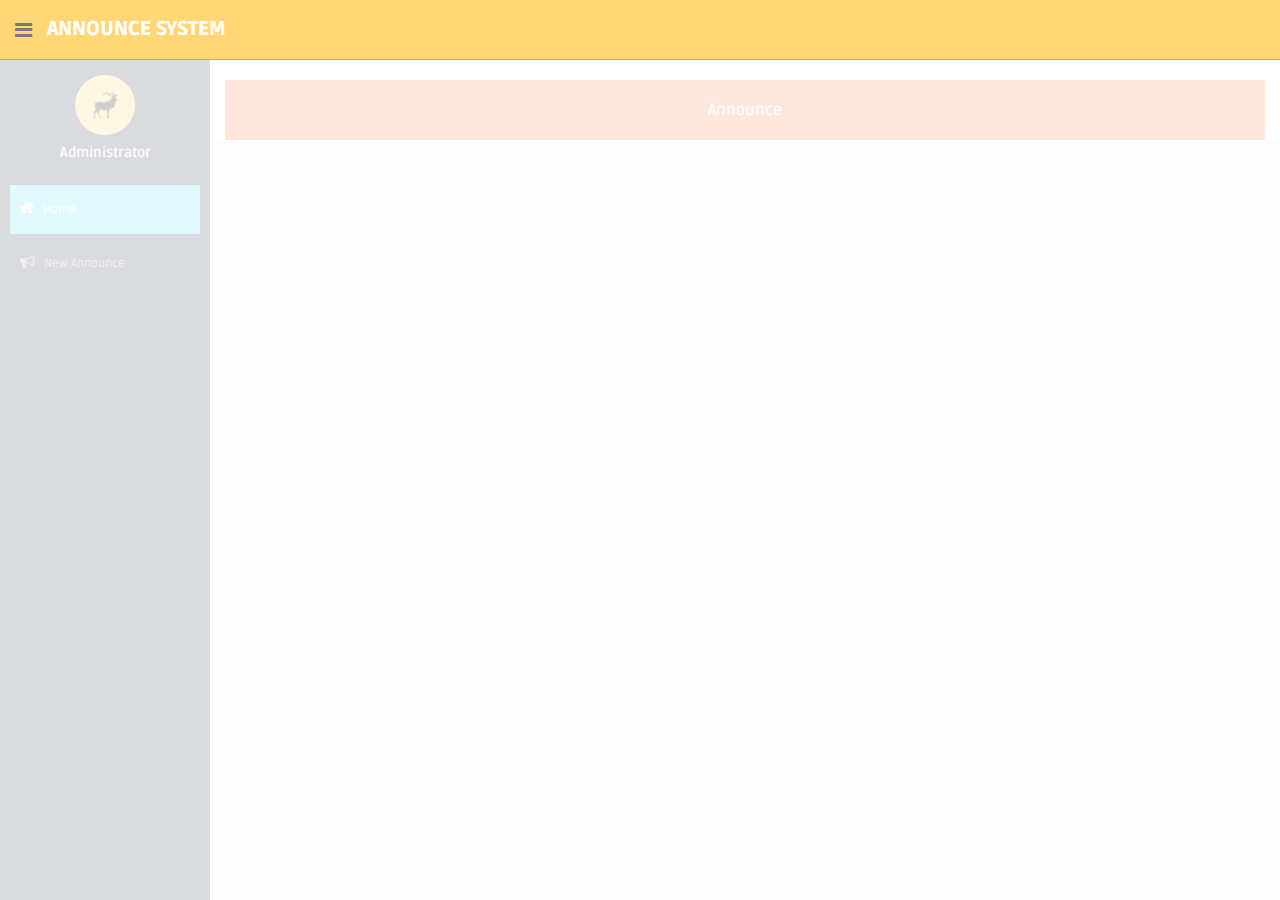
<file: admin/index.html>
<!DOCTYPE html>
<html lang="en">
  <head>
    <meta charset="utf-8">
    <meta name="viewport" content="width=device-width, initial-scale=1.0">
    <meta name="description" content="">
    <meta name="author" content="Dashboard">
    <meta name="keyword" content="Dashboard, Bootstrap, Admin, Template, Theme, Responsive, Fluid, Retina">

    <title>Announce System</title>

    <!-- Bootstrap core CSS -->
    <link href="assets/css/bootstrap.css?version=1" rel="stylesheet">
    <!--external css-->
    <link href="assets/font-awesome/css/font-awesome.css" rel="stylesheet" />
    <link rel="stylesheet" type="text/css" href="assets/css/zabuto_calendar.css">
    <link rel="stylesheet" type="text/css" href="assets/js/gritter/css/jquery.gritter.css" />
    <link rel="stylesheet" type="text/css" href="assets/lineicons/style.css">    
    
    <!-- Custom styles for this template -->
    <link href="assets/css/style.css" rel="stylesheet">
    <link href="assets/css/style-responsive.css" rel="stylesheet">

    <script src="assets/js/chart-master/Chart.js"></script>
	
	<!-- Loading Page -->
	<link href="css/css.css" rel="stylesheet">
	<link rel="stylesheet" href="assets/css/jquery-ui.css">
    
    <!-- HTML5 shim and Respond.js IE8 support of HTML5 elements and media queries -->
    <!--[if lt IE 9]>
      <script src="https://oss.maxcdn.com/libs/html5shiv/3.7.0/html5shiv.js"></script>
      <script src="https://oss.maxcdn.com/libs/respond.js/1.4.2/respond.min.js"></script>
    <![endif]-->
  </head>

  <body>

  <section id="container" >
      <!-- **********************************************************************************************************************************************************
      TOP BAR CONTENT & NOTIFICATIONS
      *********************************************************************************************************************************************************** -->
      <!--header start-->
      <header class="header black-bg">
              <div class="sidebar-toggle-box">
                  <div class="fa fa-bars tooltips" data-placement="right" data-original-title="Toggle Navigation"></div>
              </div>
            <!--logo start-->
            <a href="index.html" class="logo"><b>Announce System</b></a>
            <!--logo end-->
            <div class="nav notify-row" id="top_menu">
                <!--  notification start -->
                <ul class="nav top-menu">
                   
                  
                    
                </ul>
                <!--  notification end -->
            </div>
            <div class="top-menu">
            	<ul class="nav pull-right top-menu">
                 
            	</ul>
            </div>
        </header>
      <!--header end-->
      
      <!-- **********************************************************************************************************************************************************
      MAIN SIDEBAR MENU
      *********************************************************************************************************************************************************** -->
      <!--sidebar start-->
      <aside>
          <div id="sidebar"  class="nav-collapse ">
              <!-- sidebar menu start-->
              <ul class="sidebar-menu" id="nav-accordion">
              
              	  <p class="centered"><img src="assets/img/ui-sam.jpg" class="img-circle" width="60"></p>
              	  <h5 class="centered">Administrator</h5>
              	  	
                  <li class="mt">
                      <a class="active" href="index.html">
                          <i class="fa fa-home"></i>
                          <span>Home</span>
                      </a>
					  
                  </li>
				  <li class="sub-menu">
                      <a href="new_announce.html">
                          <i class="fa fa-bullhorn"></i>
                          <span>New Announce</span>
                      </a>
                  </li>

                  

              </ul>
              <!-- sidebar menu end-->
          </div>
      </aside>
      <!--sidebar end-->
      
      <!-- **********************************************************************************************************************************************************
      MAIN CONTENT
      *********************************************************************************************************************************************************** -->
      <!--main content start-->
      <section id="main-content">
          <section class="wrapper">

              <div class="row">
                 
                  
                  
      <!-- **********************************************************************************************************************************************************
      RIGHT SIDEBAR CONTENT
      *********************************************************************************************************************************************************** -->                  
                  
                  <div class="col-lg-12 ds">
                  

					<!-- USERS ONLINE SECTION -->
					<h3>Announce</h3>
					<!-- First Member -->
					
					<div id="Content"></div>
					
                   

             
                      
                  </div><!-- /col-lg-3 -->
              </div><! --/row -->
          </section>
      </section>

      <!--main content end-->
		<div class="modal"></div>

  </section>

    <!-- js placed at the end of the document so the pages load faster -->
    <script src="assets/js/jquery.js"></script>
    <script src="assets/js/jquery-1.8.3.min.js"></script>
    <script src="assets/js/bootstrap.min.js"></script>
    <script class="include" type="text/javascript" src="assets/js/jquery.dcjqaccordion.2.7.js"></script>
    <script src="assets/js/jquery.scrollTo.min.js"></script>
    <script src="assets/js/jquery.nicescroll.js" type="text/javascript"></script>
    <script src="assets/js/jquery.sparkline.js"></script>


    <!--common script for all pages-->
    <script src="assets/js/common-scripts.js"></script>
    
    <script type="text/javascript" src="assets/js/gritter/js/jquery.gritter.js"></script>
    <script type="text/javascript" src="assets/js/gritter-conf.js"></script>

    <!--script for this page-->
    <script src="assets/js/sparkline-chart.js"></script>    
	<script src="assets/js/zabuto_calendar.js"></script>	
	
	
	<script src="js/main_announce.js"></script>
	<script src="js/loading.js"></script>
  

  </body>
</html>
</file>
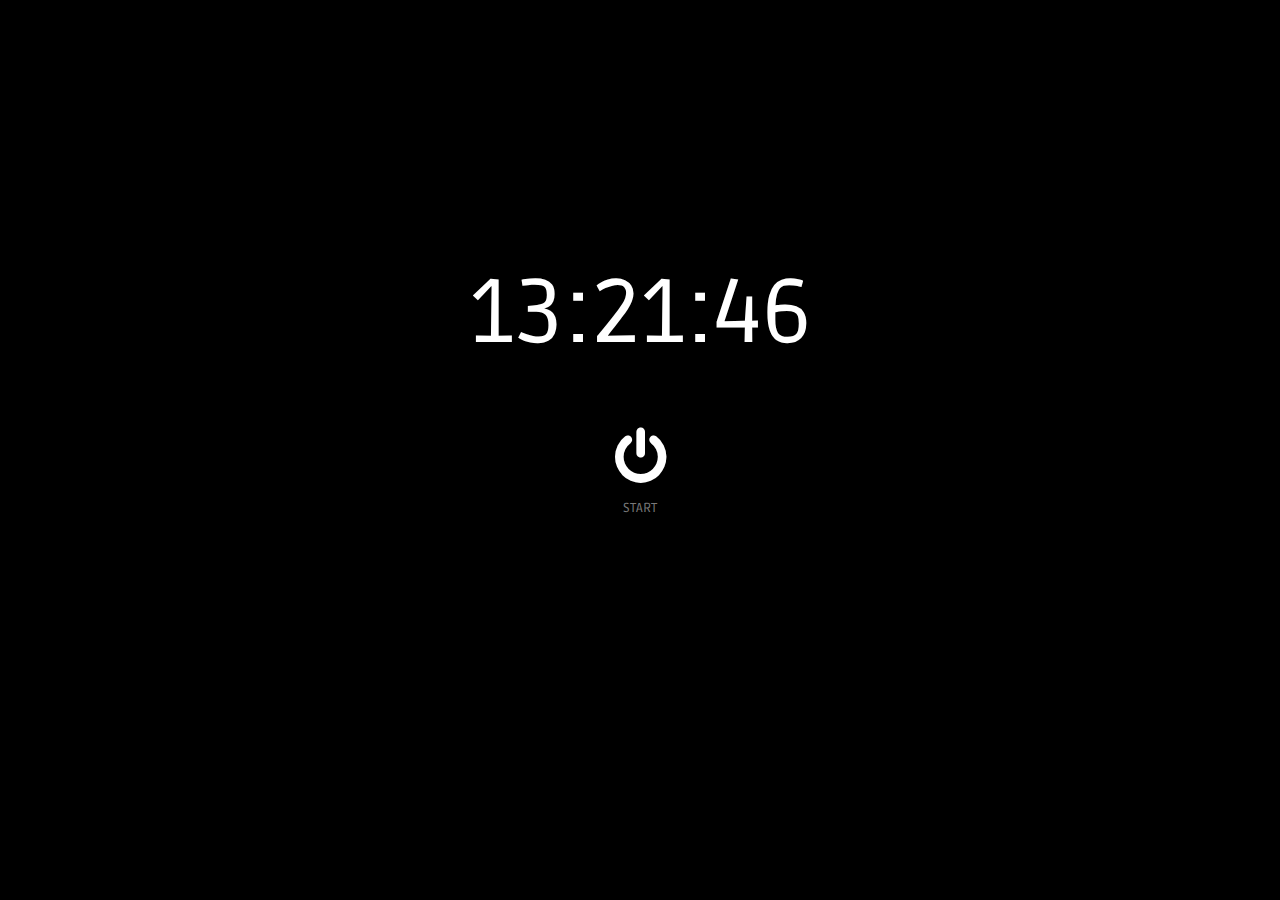
<file: client/index.html>
<!DOCTYPE html>
<html lang="en">
  <head>
    <meta charset="utf-8">
    <meta name="viewport" content="width=device-width, initial-scale=1.0">
    <meta name="description" content="">
    <meta name="author" content="Dashboard">
    <meta name="keyword" content="Dashboard, Bootstrap, Admin, Template, Theme, Responsive, Fluid, Retina">

    <title>Announce System</title>

    <!-- Bootstrap core CSS -->
    <link href="assets/css/bootstrap.css" rel="stylesheet">
    <!--external css-->
    <link href="assets/font-awesome/css/font-awesome.css" rel="stylesheet" />
        
    <!-- Custom styles for this template -->
    <link href="assets/css/style.css" rel="stylesheet">
    <link href="assets/css/style-responsive.css" rel="stylesheet">
	
	

    <!-- HTML5 shim and Respond.js IE8 support of HTML5 elements and media queries -->
    <!--[if lt IE 9]>
      <script src="https://oss.maxcdn.com/libs/html5shiv/3.7.0/html5shiv.js"></script>
      <script src="https://oss.maxcdn.com/libs/respond.js/1.4.2/respond.min.js"></script>
    <![endif]-->
  </head>

  <body onload="getTime()" style="background-color:#000;">

      <!-- **********************************************************************************************************************************************************
      MAIN CONTENT
      *********************************************************************************************************************************************************** -->

	  	<div class="container">
	  	
	  		<div id="showtime"></div>
	  			<div class="col-lg-4 col-lg-offset-4">
	  				<div class="lock-screen">
		  				<h2><a data-toggle="modal" href="#myModal"><i class="fa fa-power-off"></i></a></h2>
		  				<p>START</p>
		  				
				          <!-- Modal -->
				          <div aria-hidden="true" aria-labelledby="myModalLabel" role="dialog" tabindex="-1" id="myModal" class="modal fade">
				              <div class="modal-dialog">
				                  <div class="modal-content">
				                      <div class="modal-header">
				                          <button type="button" class="close" data-dismiss="modal" aria-hidden="true">&times;</button>
				                          <h4 class="modal-title">Announce System Access</h4>
				                      </div>
				                      <div class="modal-body">
				                          <p class="centered"><img class="img-circle" width="80" src="assets/img/ui-sam.jpg"></p>
				                          <input type="text" placeholder="Name" autocomplete="off" id="clientId" class="form-control placeholder-no-fix">
				
				                      </div>
				                      <div class="modal-footer centered">
				                          <button data-dismiss="modal" class="btn btn-theme04" type="button">Close</button>
				                          <button class="btn btn-theme03" type="button" id="nextGroup">Next</button>
				                      </div>
				                  </div>
				              </div>
				          </div>
				          <!-- modal -->
						  
						  <!-- Modal -->
				          <div aria-hidden="true" aria-labelledby="myModalLabel" role="dialog" tabindex="-1" id="myModalGroup" class="modal fade">
				              <div class="modal-dialog">
				                  <div class="modal-content">
				                      <div class="modal-header">
				                          <button type="button" class="close" data-dismiss="modal" aria-hidden="true">&times;</button>
				                          <h4 class="modal-title">Select Interest Group</h4>
				                      </div>
				                      <div class="modal-body">
											<div class="btn-group" data-toggle="buttons">
											  <label class="btn btn-primary active">
												<input type="checkbox" name="selectGroup" checked autocomplete="off" value="A"> Group A
											  </label>
											  <label class="btn btn-primary">
												<input type="checkbox" name="selectGroup" autocomplete="off" value="B"> Group B
											  </label>
											   <label class="btn btn-primary">
												<input type="checkbox" name="selectGroup" autocomplete="off" value="C"> Group C
											  </label>
											  <label class="btn btn-primary">
												<input type="checkbox" name="selectGroup" autocomplete="off" value="D"> Group D
											  </label>
											</div>
				                      </div>
				                      <div class="modal-footer centered">
				                          <button  class="btn btn-theme04" type="button" id="backName">Back</button>
				                          <a data-toggle="modal" href="#myModalContent"><button class="btn btn-theme03" type="button" id="go" >Go</button></a>
				                      </div>
				                  </div>
				              </div>
				          </div>
				          <!-- modal -->
		  				
		  				
	  				</div><! --/lock-screen -->
	  			</div><!-- /col-lg-4 -->
	  	
	  	</div><!-- /container -->

    <!-- js placed at the end of the document so the pages load faster -->
    <script src="assets/js/jquery.js"></script>
    <script src="assets/js/bootstrap.min.js"></script>
	<script src="js/main_client.js"></script>
    <!--BACKSTRETCH-->
    <!-- You can use an image of whatever size. This script will stretch to fit in any screen size.-->
    

    <script>
        function getTime()
        {
            var today=new Date();
            var h=today.getHours();
            var m=today.getMinutes();
            var s=today.getSeconds();
            // add a zero in front of numbers<10
            m=checkTime(m);
            s=checkTime(s);
            document.getElementById('showtime').innerHTML=h+":"+m+":"+s;
            t=setTimeout(function(){getTime()},500);
        }

        function checkTime(i)
        {
            if (i<10)
            {
                i="0" + i;
            }
            return i;
        }
    </script>

  </body>
</html>
</file>
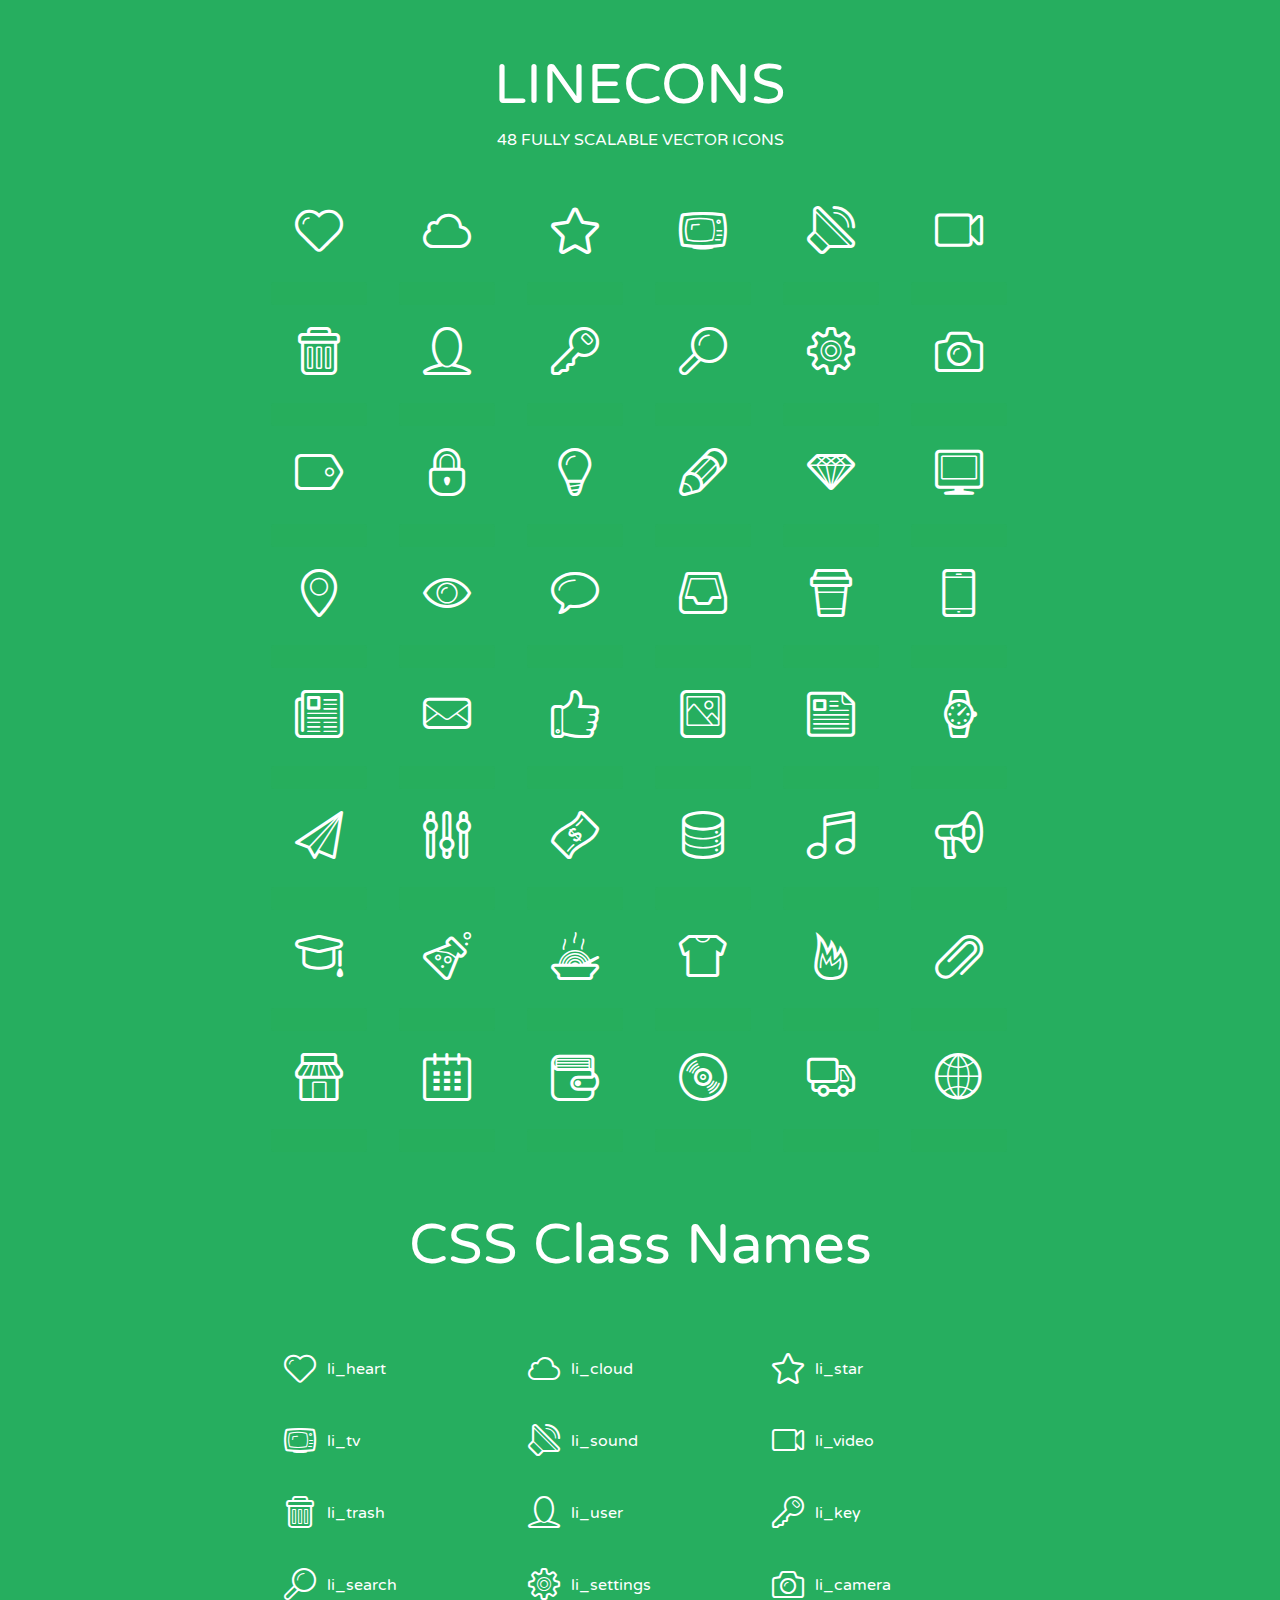
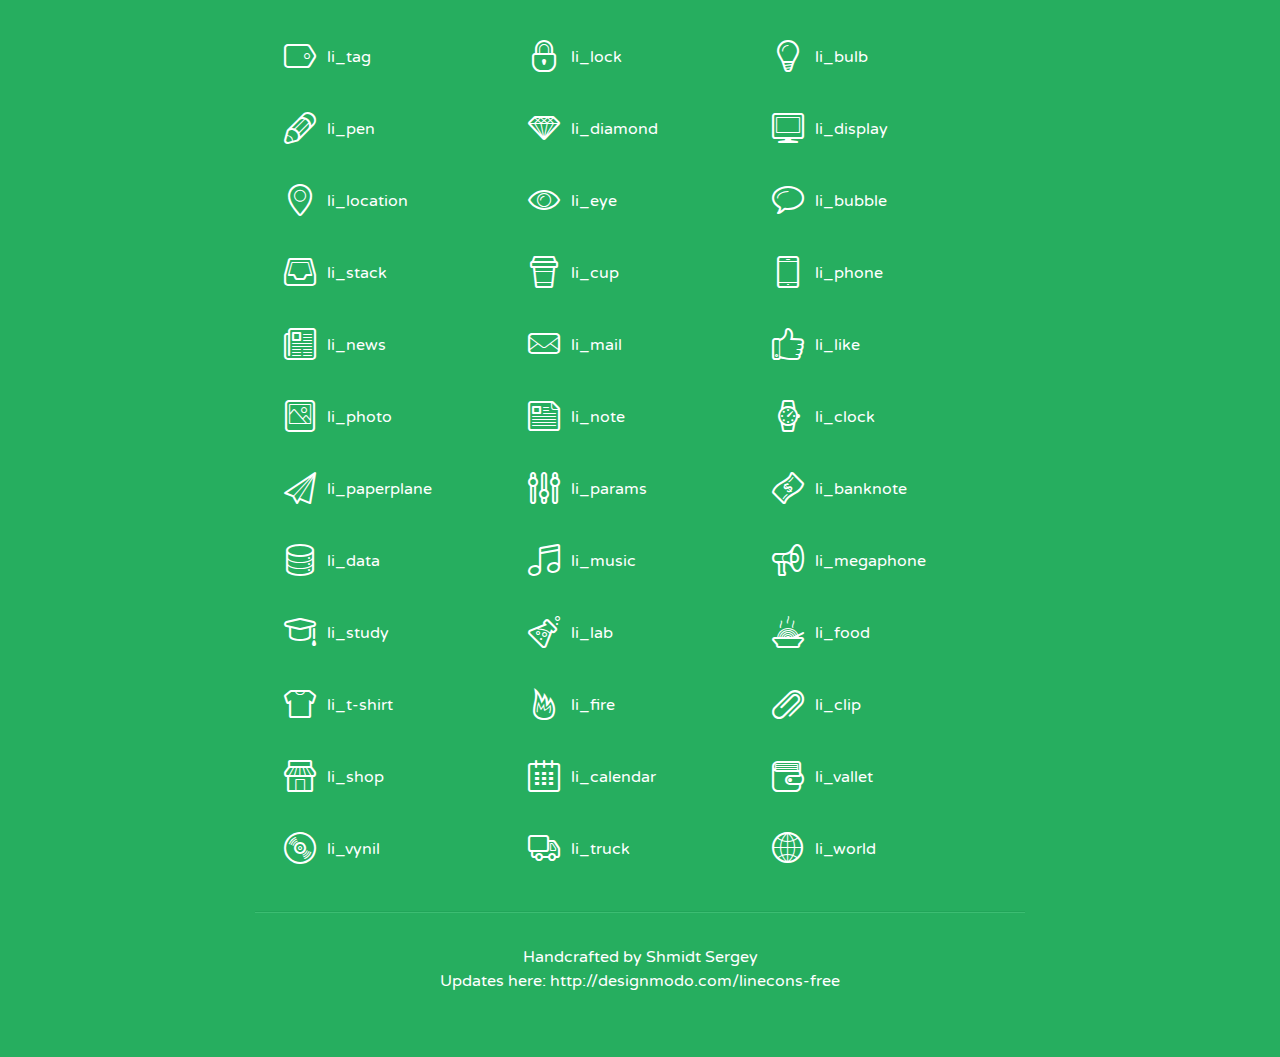
<file: admin/assets/lineicons/index.html>
<!doctype html>
<html>
<head>
<title>LINECONS - 48 Fully Scalable Vector Icons</title>
<link rel="stylesheet" href="style.css" />
<link href='http://fonts.googleapis.com/css?family=Varela+Round' rel='stylesheet' type='text/css'>
<!--[if lte IE 7]><script src="lte-ie7.js"></script><![endif]-->

<!-- 

Thanks http://icomoon.io/app/ for amazing service!

-->


<style>
	section, header, footer {display: block;}
	body {
		font-family: 'Varela Round', sans-serif;
		color: #333333;
		line-height: 1.5;
		font-size: 16px;
		background:#26ae5f;
		color:white;
		-moz-text-shadow: 0 1px 1px rgba(0, 0, 0, 0.21);
		-webkit-text-shadow: 0 1px 1px rgba(0, 0, 0, 0.21);
	}
	* {
		-moz-box-sizing: border-box;
		-webkit-box-sizing: border-box;
		box-sizing: border-box;
		margin: 0;
		padding: 0;
	}
	.glyph {
		float: left;
		text-align: center;
		padding: .5em;
		margin: 0 .5em;
		width: 7em;
		border-radius: .375em;
		top:0;
		position:relative;
		-webkit-transition:0.2s ease-in;
		-o-transition:0.2s ease-in;
		-moz-transition:0.2s ease-in;
		-ie-transition:0.2s ease-in;
		transition:0.2s ease-in;
	}
	.glyph input {
		width: 100%;
		text-align: center;
		font-family: consolas, monospace;
		border-radius:3px;
		border:none;
		padding:4px;
		background:#26AE5C;
		color:#26AE5C;
		-webkit-transition:0.2s ease-in;
		-o-transition:0.2s ease-in;
		-moz-transition:0.2s ease-in;
		-ie-transition:0.2s ease-in;
		transition:0.2s ease-in;
	}
	.glyph:hover input {
		background:#26ae5f;
		padding:4px;
		color:#ffffff;
	}
	.glyph:hover {
		-webkit-transition: all 0.5s ease-out;
		background:#222821;
		color:#fff;
		text-shadow: none;
		-moz-text-shadow: none;
		-webkit-text-shadow: none;
		top:-5px;
		position:relative;
	}
	.glyph input, .mtm {
		margin-top: .75em;
	}
	.w-main {
		width: 770px;
		text-align:center;
	}
	.centered {
		margin-left: auto;
		margin-right: auto;
	}
	.fs1 {
		font-size: 3em;
	}
	header {
		margin: 2em 0;
		padding-bottom: .5em;
	}
	header h1 {
		font-size: 3.5em;
		font-weight: normal;
	}
	.clearfix:before, .clearfix:after { content: ""; display: table; }
	.clearfix:after, .clear { clear: both; }
	footer {
		margin: 2em 0;
		padding: 2em 0;
		border-top: 1px solid rgb(60, 189, 114);
		box-shadow: 0 -1px rgb(33, 165, 89);
	}
	a, a:visited {
		color: #ffffff; text-decoration:none;
	}
	a:hover, a:focus {color: #222821; text-decoration:none;}
	.box1 {
		display: inline-block;
		width: 14em;
		padding: .25em .5em;
		margin: .5em 1em .5em 0;
		text-align:left;
		
	}
	.box1 span { 
		font-size:2em;
		position: relative;
		top: 0.25em;
		margin-right: 0.1em;
	}
</style>
</head>
<body>
	<div class="w-main centered">
	<section class="mtm clearfix" id="glyphs">
	<header>
		<h1>LINECONS</h1>
		<p>48 FULLY SCALABLE VECTOR ICONS</p>
	</header>
	<div class="glyph">
		<div class="fs1" aria-hidden="true" data-icon="&#xe000;"></div>
		<input type="text" readonly="readonly" value="&amp;#xe000;" />
	</div>
	<div class="glyph">
		<div class="fs1" aria-hidden="true" data-icon="&#xe001;"></div>
		<input type="text" readonly="readonly" value="&amp;#xe001;" />
	</div>
	<div class="glyph">
		<div class="fs1" aria-hidden="true" data-icon="&#xe002;"></div>
		<input type="text" readonly="readonly" value="&amp;#xe002;" />
	</div>
	<div class="glyph">
		<div class="fs1" aria-hidden="true" data-icon="&#xe003;"></div>
		<input type="text" readonly="readonly" value="&amp;#xe003;" />
	</div>
	<div class="glyph">
		<div class="fs1" aria-hidden="true" data-icon="&#xe004;"></div>
		<input type="text" readonly="readonly" value="&amp;#xe004;" />
	</div>
	<div class="glyph">
		<div class="fs1" aria-hidden="true" data-icon="&#xe005;"></div>
		<input type="text" readonly="readonly" value="&amp;#xe005;" />
	</div>
	<div class="glyph">
		<div class="fs1" aria-hidden="true" data-icon="&#xe006;"></div>
		<input type="text" readonly="readonly" value="&amp;#xe006;" />
	</div>
	<div class="glyph">
		<div class="fs1" aria-hidden="true" data-icon="&#xe007;"></div>
		<input type="text" readonly="readonly" value="&amp;#xe007;" />
	</div>
	<div class="glyph">
		<div class="fs1" aria-hidden="true" data-icon="&#xe008;"></div>
		<input type="text" readonly="readonly" value="&amp;#xe008;" />
	</div>
	<div class="glyph">
		<div class="fs1" aria-hidden="true" data-icon="&#xe009;"></div>
		<input type="text" readonly="readonly" value="&amp;#xe009;" />
	</div>
	<div class="glyph">
		<div class="fs1" aria-hidden="true" data-icon="&#xe00a;"></div>
		<input type="text" readonly="readonly" value="&amp;#xe00a;" />
	</div>
	<div class="glyph">
		<div class="fs1" aria-hidden="true" data-icon="&#xe00b;"></div>
		<input type="text" readonly="readonly" value="&amp;#xe00b;" />
	</div>
	<div class="glyph">
		<div class="fs1" aria-hidden="true" data-icon="&#xe00c;"></div>
		<input type="text" readonly="readonly" value="&amp;#xe00c;" />
	</div>
	<div class="glyph">
		<div class="fs1" aria-hidden="true" data-icon="&#xe00d;"></div>
		<input type="text" readonly="readonly" value="&amp;#xe00d;" />
	</div>
	<div class="glyph">
		<div class="fs1" aria-hidden="true" data-icon="&#xe00e;"></div>
		<input type="text" readonly="readonly" value="&amp;#xe00e;" />
	</div>
	<div class="glyph">
		<div class="fs1" aria-hidden="true" data-icon="&#xe00f;"></div>
		<input type="text" readonly="readonly" value="&amp;#xe00f;" />
	</div>
	<div class="glyph">
		<div class="fs1" aria-hidden="true" data-icon="&#xe010;"></div>
		<input type="text" readonly="readonly" value="&amp;#xe010;" />
	</div>
	<div class="glyph">
		<div class="fs1" aria-hidden="true" data-icon="&#xe011;"></div>
		<input type="text" readonly="readonly" value="&amp;#xe011;" />
	</div>
	<div class="glyph">
		<div class="fs1" aria-hidden="true" data-icon="&#xe012;"></div>
		<input type="text" readonly="readonly" value="&amp;#xe012;" />
	</div>
	<div class="glyph">
		<div class="fs1" aria-hidden="true" data-icon="&#xe013;"></div>
		<input type="text" readonly="readonly" value="&amp;#xe013;" />
	</div>
	<div class="glyph">
		<div class="fs1" aria-hidden="true" data-icon="&#xe014;"></div>
		<input type="text" readonly="readonly" value="&amp;#xe014;" />
	</div>
	<div class="glyph">
		<div class="fs1" aria-hidden="true" data-icon="&#xe015;"></div>
		<input type="text" readonly="readonly" value="&amp;#xe015;" />
	</div>
	<div class="glyph">
		<div class="fs1" aria-hidden="true" data-icon="&#xe016;"></div>
		<input type="text" readonly="readonly" value="&amp;#xe016;" />
	</div>
	<div class="glyph">
		<div class="fs1" aria-hidden="true" data-icon="&#xe017;"></div>
		<input type="text" readonly="readonly" value="&amp;#xe017;" />
	</div>
	<div class="glyph">
		<div class="fs1" aria-hidden="true" data-icon="&#xe018;"></div>
		<input type="text" readonly="readonly" value="&amp;#xe018;" />
	</div>
	<div class="glyph">
		<div class="fs1" aria-hidden="true" data-icon="&#xe019;"></div>
		<input type="text" readonly="readonly" value="&amp;#xe019;" />
	</div>
	<div class="glyph">
		<div class="fs1" aria-hidden="true" data-icon="&#xe01a;"></div>
		<input type="text" readonly="readonly" value="&amp;#xe01a;" />
	</div>
	<div class="glyph">
		<div class="fs1" aria-hidden="true" data-icon="&#xe01b;"></div>
		<input type="text" readonly="readonly" value="&amp;#xe01b;" />
	</div>
	<div class="glyph">
		<div class="fs1" aria-hidden="true" data-icon="&#xe01c;"></div>
		<input type="text" readonly="readonly" value="&amp;#xe01c;" />
	</div>
	<div class="glyph">
		<div class="fs1" aria-hidden="true" data-icon="&#xe01d;"></div>
		<input type="text" readonly="readonly" value="&amp;#xe01d;" />
	</div>
	<div class="glyph">
		<div class="fs1" aria-hidden="true" data-icon="&#xe01e;"></div>
		<input type="text" readonly="readonly" value="&amp;#xe01e;" />
	</div>
	<div class="glyph">
		<div class="fs1" aria-hidden="true" data-icon="&#xe01f;"></div>
		<input type="text" readonly="readonly" value="&amp;#xe01f;" />
	</div>
	<div class="glyph">
		<div class="fs1" aria-hidden="true" data-icon="&#xe020;"></div>
		<input type="text" readonly="readonly" value="&amp;#xe020;" />
	</div>
	<div class="glyph">
		<div class="fs1" aria-hidden="true" data-icon="&#xe021;"></div>
		<input type="text" readonly="readonly" value="&amp;#xe021;" />
	</div>
	<div class="glyph">
		<div class="fs1" aria-hidden="true" data-icon="&#xe022;"></div>
		<input type="text" readonly="readonly" value="&amp;#xe022;" />
	</div>
	<div class="glyph">
		<div class="fs1" aria-hidden="true" data-icon="&#xe023;"></div>
		<input type="text" readonly="readonly" value="&amp;#xe023;" />
	</div>
	<div class="glyph">
		<div class="fs1" aria-hidden="true" data-icon="&#xe024;"></div>
		<input type="text" readonly="readonly" value="&amp;#xe024;" />
	</div>
	<div class="glyph">
		<div class="fs1" aria-hidden="true" data-icon="&#xe025;"></div>
		<input type="text" readonly="readonly" value="&amp;#xe025;" />
	</div>
	<div class="glyph">
		<div class="fs1" aria-hidden="true" data-icon="&#xe026;"></div>
		<input type="text" readonly="readonly" value="&amp;#xe026;" />
	</div>
	<div class="glyph">
		<div class="fs1" aria-hidden="true" data-icon="&#xe027;"></div>
		<input type="text" readonly="readonly" value="&amp;#xe027;" />
	</div>
	<div class="glyph">
		<div class="fs1" aria-hidden="true" data-icon="&#xe028;"></div>
		<input type="text" readonly="readonly" value="&amp;#xe028;" />
	</div>
	<div class="glyph">
		<div class="fs1" aria-hidden="true" data-icon="&#xe029;"></div>
		<input type="text" readonly="readonly" value="&amp;#xe029;" />
	</div>
	<div class="glyph">
		<div class="fs1" aria-hidden="true" data-icon="&#xe02a;"></div>
		<input type="text" readonly="readonly" value="&amp;#xe02a;" />
	</div>
	<div class="glyph">
		<div class="fs1" aria-hidden="true" data-icon="&#xe02b;"></div>
		<input type="text" readonly="readonly" value="&amp;#xe02b;" />
	</div>
	<div class="glyph">
		<div class="fs1" aria-hidden="true" data-icon="&#xe02c;"></div>
		<input type="text" readonly="readonly" value="&amp;#xe02c;" />
	</div>
	<div class="glyph">
		<div class="fs1" aria-hidden="true" data-icon="&#xe02d;"></div>
		<input type="text" readonly="readonly" value="&amp;#xe02d;" />
	</div>
	<div class="glyph">
		<div class="fs1" aria-hidden="true" data-icon="&#xe02e;"></div>
		<input type="text" readonly="readonly" value="&amp;#xe02e;" />
	</div>
	<div class="glyph">
		<div class="fs1" aria-hidden="true" data-icon="&#xe02f;"></div>
		<input type="text" readonly="readonly" value="&amp;#xe02f;" />
	</div>
	</section>
	<div class="clear"></div>
	<section class="mtm clearfix" id="glyphs">
	<header>
		<h1>CSS Class Names</h1>
	</header>
	<span class="box1">
		<span aria-hidden="true" class="li_heart"></span>
		&nbsp;li_heart
	</span>
	<span class="box1">
		<span aria-hidden="true" class="li_cloud"></span>
		&nbsp;li_cloud
	</span>
	<span class="box1">
		<span aria-hidden="true" class="li_star"></span>
		&nbsp;li_star
	</span>
	<span class="box1">
		<span aria-hidden="true" class="li_tv"></span>
		&nbsp;li_tv
	</span>
	<span class="box1">
		<span aria-hidden="true" class="li_sound"></span>
		&nbsp;li_sound
	</span>
	<span class="box1">
		<span aria-hidden="true" class="li_video"></span>
		&nbsp;li_video
	</span>
	<span class="box1">
		<span aria-hidden="true" class="li_trash"></span>
		&nbsp;li_trash
	</span>
	<span class="box1">
		<span aria-hidden="true" class="li_user"></span>
		&nbsp;li_user
	</span>
	<span class="box1">
		<span aria-hidden="true" class="li_key"></span>
		&nbsp;li_key
	</span>
	<span class="box1">
		<span aria-hidden="true" class="li_search"></span>
		&nbsp;li_search
	</span>
	<span class="box1">
		<span aria-hidden="true" class="li_settings"></span>
		&nbsp;li_settings
	</span>
	<span class="box1">
		<span aria-hidden="true" class="li_camera"></span>
		&nbsp;li_camera
	</span>
	<span class="box1">
		<span aria-hidden="true" class="li_tag"></span>
		&nbsp;li_tag
	</span>
	<span class="box1">
		<span aria-hidden="true" class="li_lock"></span>
		&nbsp;li_lock
	</span>
	<span class="box1">
		<span aria-hidden="true" class="li_bulb"></span>
		&nbsp;li_bulb
	</span>
	<span class="box1">
		<span aria-hidden="true" class="li_pen"></span>
		&nbsp;li_pen
	</span>
	<span class="box1">
		<span aria-hidden="true" class="li_diamond"></span>
		&nbsp;li_diamond
	</span>
	<span class="box1">
		<span aria-hidden="true" class="li_display"></span>
		&nbsp;li_display
	</span>
	<span class="box1">
		<span aria-hidden="true" class="li_location"></span>
		&nbsp;li_location
	</span>
	<span class="box1">
		<span aria-hidden="true" class="li_eye"></span>
		&nbsp;li_eye
	</span>
	<span class="box1">
		<span aria-hidden="true" class="li_bubble"></span>
		&nbsp;li_bubble
	</span>
	<span class="box1">
		<span aria-hidden="true" class="li_stack"></span>
		&nbsp;li_stack
	</span>
	<span class="box1">
		<span aria-hidden="true" class="li_cup"></span>
		&nbsp;li_cup
	</span>
	<span class="box1">
		<span aria-hidden="true" class="li_phone"></span>
		&nbsp;li_phone
	</span>
	<span class="box1">
		<span aria-hidden="true" class="li_news"></span>
		&nbsp;li_news
	</span>
	<span class="box1">
		<span aria-hidden="true" class="li_mail"></span>
		&nbsp;li_mail
	</span>
	<span class="box1">
		<span aria-hidden="true" class="li_like"></span>
		&nbsp;li_like
	</span>
	<span class="box1">
		<span aria-hidden="true" class="li_photo"></span>
		&nbsp;li_photo
	</span>
	<span class="box1">
		<span aria-hidden="true" class="li_note"></span>
		&nbsp;li_note
	</span>
	<span class="box1">
		<span aria-hidden="true" class="li_clock"></span>
		&nbsp;li_clock
	</span>
	<span class="box1">
		<span aria-hidden="true" class="li_paperplane"></span>
		&nbsp;li_paperplane
	</span>
	<span class="box1">
		<span aria-hidden="true" class="li_params"></span>
		&nbsp;li_params
	</span>
	<span class="box1">
		<span aria-hidden="true" class="li_banknote"></span>
		&nbsp;li_banknote
	</span>
	<span class="box1">
		<span aria-hidden="true" class="li_data"></span>
		&nbsp;li_data
	</span>
	<span class="box1">
		<span aria-hidden="true" class="li_music"></span>
		&nbsp;li_music
	</span>
	<span class="box1">
		<span aria-hidden="true" class="li_megaphone"></span>
		&nbsp;li_megaphone
	</span>
	<span class="box1">
		<span aria-hidden="true" class="li_study"></span>
		&nbsp;li_study
	</span>
	<span class="box1">
		<span aria-hidden="true" class="li_lab"></span>
		&nbsp;li_lab
	</span>
	<span class="box1">
		<span aria-hidden="true" class="li_food"></span>
		&nbsp;li_food
	</span>
	<span class="box1">
		<span aria-hidden="true" class="li_t-shirt"></span>
		&nbsp;li_t-shirt
	</span>
	<span class="box1">
		<span aria-hidden="true" class="li_fire"></span>
		&nbsp;li_fire
	</span>
	<span class="box1">
		<span aria-hidden="true" class="li_clip"></span>
		&nbsp;li_clip
	</span>
	<span class="box1">
		<span aria-hidden="true" class="li_shop"></span>
		&nbsp;li_shop
	</span>
	<span class="box1">
		<span aria-hidden="true" class="li_calendar"></span>
		&nbsp;li_calendar
	</span>
	<span class="box1">
		<span aria-hidden="true" class="li_vallet"></span>
		&nbsp;li_vallet
	</span>
	<span class="box1">
		<span aria-hidden="true" class="li_vynil"></span>
		&nbsp;li_vynil
	</span>
	<span class="box1">
		<span aria-hidden="true" class="li_truck"></span>
		&nbsp;li_truck
	</span>
	<span class="box1">
		<span aria-hidden="true" class="li_world"></span>
		&nbsp;li_world
	</span>
	</section>
	<footer>
		<p>Handcrafted by <a href="http://shmidt.in">Shmidt Sergey</a></p>
		<p>Updates here: <a href="http://designmodo.com/linecons-free">http://designmodo.com/linecons-free</a></p>
	</footer>
	</div>
	<script>
	document.getElementById("glyphs").addEventListener("click", function(e) {
		var target = e.target;
		if (target.tagName === "INPUT") {
			target.select();
		}
	});
	</script>
</body>
</html>
</file>
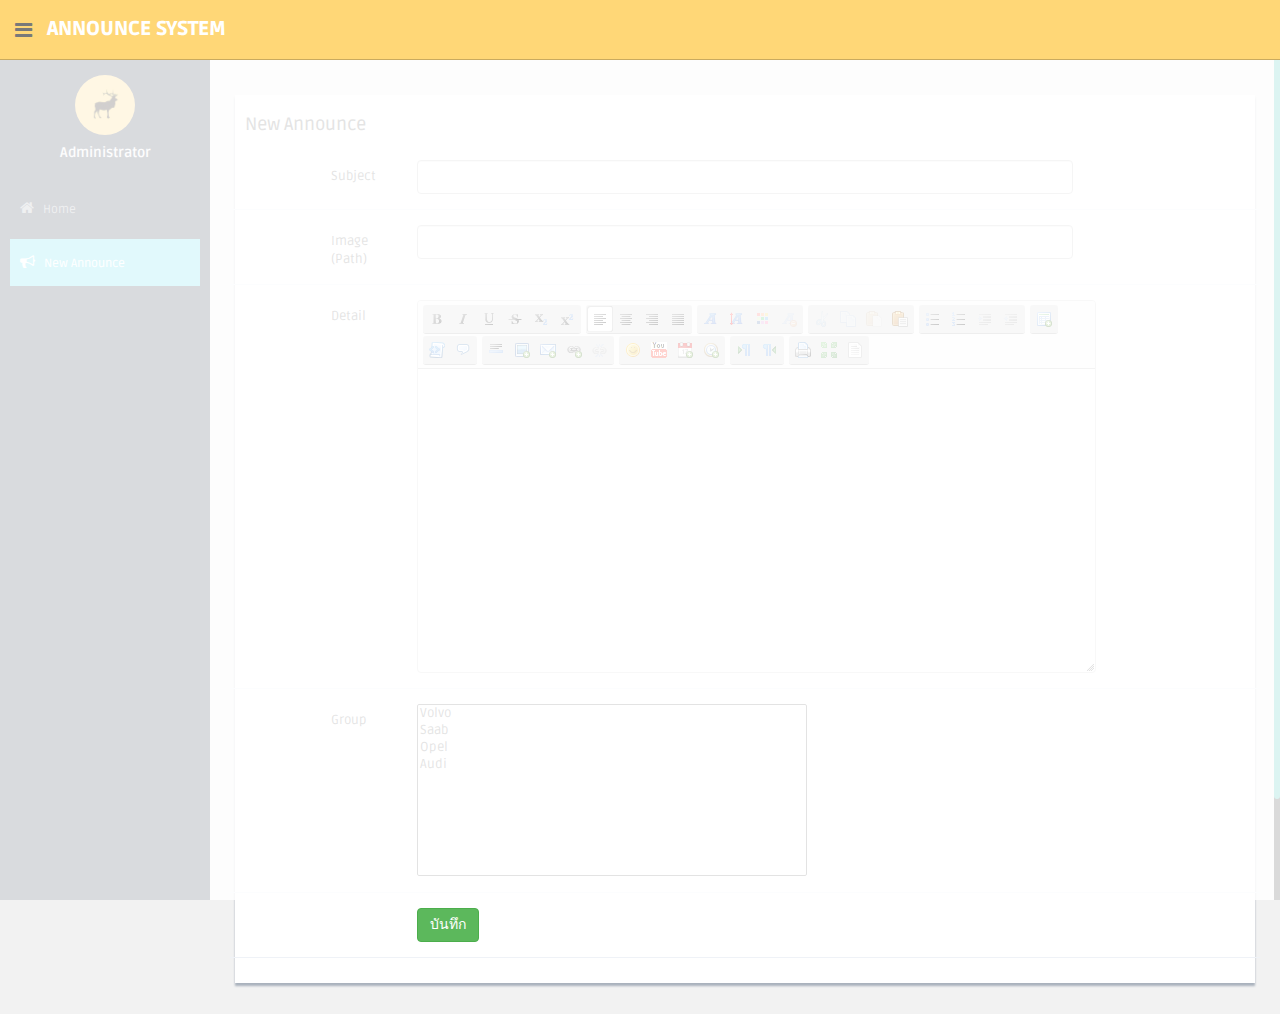
<file: admin/edit_announce.html>
<!DOCTYPE html>
<html lang="en">
  <head>
    <meta http-equiv="X-UA-Compatible" content="IE=edge" />
	<meta http-equiv="Content-Type" content="text/html; charset=UTF-8">
    <meta name="viewport" content="width=device-width, initial-scale=1.0">
    <meta name="description" content="">
    <meta name="author" content="Dashboard">
    <meta name="keyword" content="Dashboard, Bootstrap, Admin, Template, Theme, Responsive, Fluid, Retina">

    <title>Announce System</title>

    <!-- Bootstrap core CSS -->
    <link href="assets/css/bootstrap.css?version=2" rel="stylesheet">
    <!--external css-->
   <link href="assets/font-awesome/css/font-awesome.css" rel="stylesheet" />
    <link rel="stylesheet" type="text/css" href="assets/css/zabuto_calendar.css">
    <link rel="stylesheet" type="text/css" href="assets/js/gritter/css/jquery.gritter.css" />
    <link rel="stylesheet" type="text/css" href="assets/lineicons/style.css">     
    
    <!-- Custom styles for this template -->
    <link href="assets/css/style.css" rel="stylesheet">
    <link href="assets/css/style-responsive.css" rel="stylesheet">
	
    <script src="assets/js/chart-master/Chart.js"></script>
  
	<link href="css/css.css" rel="stylesheet">
	<link rel="stylesheet" href="assets/css/jquery-ui.css">

	
	<link rel="stylesheet" href="js/themes/default.min.css" type="text/css" media="all" />
	
	
    <!-- HTML5 shim and Respond.js IE8 support of HTML5 elements and media queries -->
    <!--[if lt IE 9]>
      <script src="https://oss.maxcdn.com/libs/html5shiv/3.7.0/html5shiv.js"></script>
      <script src="https://oss.maxcdn.com/libs/respond.js/1.4.2/respond.min.js"></script>
    <![endif]-->
  </head>

  <body>

  <section id="container" >
      <!-- **********************************************************************************************************************************************************
      TOP BAR CONTENT & NOTIFICATIONS
      *********************************************************************************************************************************************************** -->
      <!--header start-->
      <header class="header black-bg">
              <div class="sidebar-toggle-box">
                  <div class="fa fa-bars tooltips" data-placement="right" data-original-title="Toggle Navigation"></div>
              </div>
            <!--logo start-->
            <a href="index.html" class="logo"><b>Announce System</b></a>
            <!--logo end-->
            <div class="nav notify-row" id="top_menu">
                <!--  notification start -->
                <ul class="nav top-menu">
                   
                  
                    
                </ul>
                <!--  notification end -->
            </div>
            <div class="top-menu">
            	<ul class="nav pull-right top-menu">
                   
            	</ul>
            </div>
        </header>
      <!--header end-->
      
      <!-- **********************************************************************************************************************************************************
      MAIN SIDEBAR MENU
      *********************************************************************************************************************************************************** -->
      <!--sidebar start-->
      <aside>
          <div id="sidebar"  class="nav-collapse ">
              <!-- sidebar menu start-->
              <ul class="sidebar-menu" id="nav-accordion">
              
              	  <p class="centered"><img src="assets/img/ui-sam.jpg" class="img-circle" width="60"></p>
              	  <h5 class="centered">Administrator</h5>
              	  	
                  <li class="mt">
                      <a href="index.html">
                          <i class="fa fa-home"></i>
                          <span>Home</span>
                      </a>
					  
                  </li>
				  <li class="sub-menu">
                      <a class="active" href="new_announce.html">
                          <i class="fa fa-bullhorn"></i>
                          <span>New Announce</span>
                      </a>
                  </li>

                  

              </ul>
              <!-- sidebar menu end-->
          </div>
      </aside>
      <!--sidebar end-->
      
      <!-- **********************************************************************************************************************************************************
      MAIN CONTENT
      *********************************************************************************************************************************************************** -->
      <!--main content start-->
      <section id="main-content">
          <section class="wrapper">
			
			<!-- BASIC FORM ELELEMNTS -->
          	<div class="row mt">
          		<div class="col-lg-12">
                  <div class="form-panel">
                  	  <h4 class="mb">New Announce</h4>
					  
                      <form class="form-horizontal style-form" method="get">
                          <div class="form-group">
							  <div class="col-sm-1"></div>
							  <label class="col-sm-1 control-label" >Subject</label>
                              <div class="col-sm-8">
                                  <input type="text" class="form-control" id="subject">
                              </div>
                          </div> 
						
						  
						  <div class="form-group">
							  <div class="col-sm-1"></div>
                              <label class="col-sm-1 control-label">Image (Path)</label>
                             
							  <div class="col-sm-8">
								<input type="text" class="form-control" id="image">
								
							  </div>
							
							 
                          </div>
						  
						  <div class="form-group">
							  <div class="col-sm-1"></div>
                              <label class="col-sm-1 control-label" >Detail</label>
							  
                              <div class="col-sm-10">
									
                                  <textarea rows="20" id="detail"></textarea>
                          
								
                              </div>
                          </div>
						  
						  <div class="form-group">
							  <div class="col-sm-1"></div>
                              <label class="col-sm-1 control-label">Group</label>
                             
							  <div class="col-sm-8">
								<select multiple size='10' id="group" style="width:30em;">
								  <option value="volvo">Volvo</option>
								  <option value="saab">Saab</option>
								  <option value="opel">Opel</option>
								  <option value="audi">Audi</option>
								</select>
								
							  </div>
							
							 
                          </div>
						  
						 
						  
						  
						  
						 
                         
                        
						  <div class="form-group">
                              <label class="col-sm-2 col-sm-2 control-label"></label>
                              <div class="col-sm-10">
								
									<button type="button" id="btnSave" class="btn btn-success">บันทึก</button>	
                              </div>
                          </div>
						
							
                      </form>
                  </div>
          		</div><!-- col-lg-12-->      	
          	</div><!-- /row -->
         
          </section>
      </section>

      <!--main content end-->
     <div class="modal"></div>

  </section>

    <!-- js placed at the end of the document so the pages load faster -->
    <script src="assets/js/jquery.js"></script>
    <script src="assets/js/jquery-1.8.3.min.js"></script>
    <script src="assets/js/bootstrap.min.js"></script>
    <script class="include" type="text/javascript" src="assets/js/jquery.dcjqaccordion.2.7.js"></script>
    <script src="assets/js/jquery.scrollTo.min.js"></script>
    <script src="assets/js/jquery.nicescroll.js" type="text/javascript"></script>
    <script src="assets/js/jquery.sparkline.js"></script>
	


    <!--common script for all pages-->
    <script src="assets/js/common-scripts.js"></script>
    
    <script type="text/javascript" src="assets/js/gritter/js/jquery.gritter.js"></script>
    <script type="text/javascript" src="assets/js/gritter-conf.js"></script>

    <!--script for this page-->
    <script src="assets/js/sparkline-chart.js"></script>    
	<script src="assets/js/zabuto_calendar.js"></script>	
	
	<!--script for Jqury UI-->
	<script src="assets/js/jquery-ui.js"></script>
	

	<script src="js/edit_announce.js"></script>
	<script src="js/loading.js"></script>
	<script type="text/javascript" src="js/jquery.sceditor.bbcode.min.js"></script>

    
	<script>
	$(function() {
		// SCEditor
		$("#detail").sceditor({
			plugins: "bbcode",
			emoticonsEnabled:false,
			width: '80%',
			autoUpdate: true,
			style: "css/jquery.sceditor.default.min.css"
		});
	});
	
	</script>
	
  

  </body>
</html>
</file>
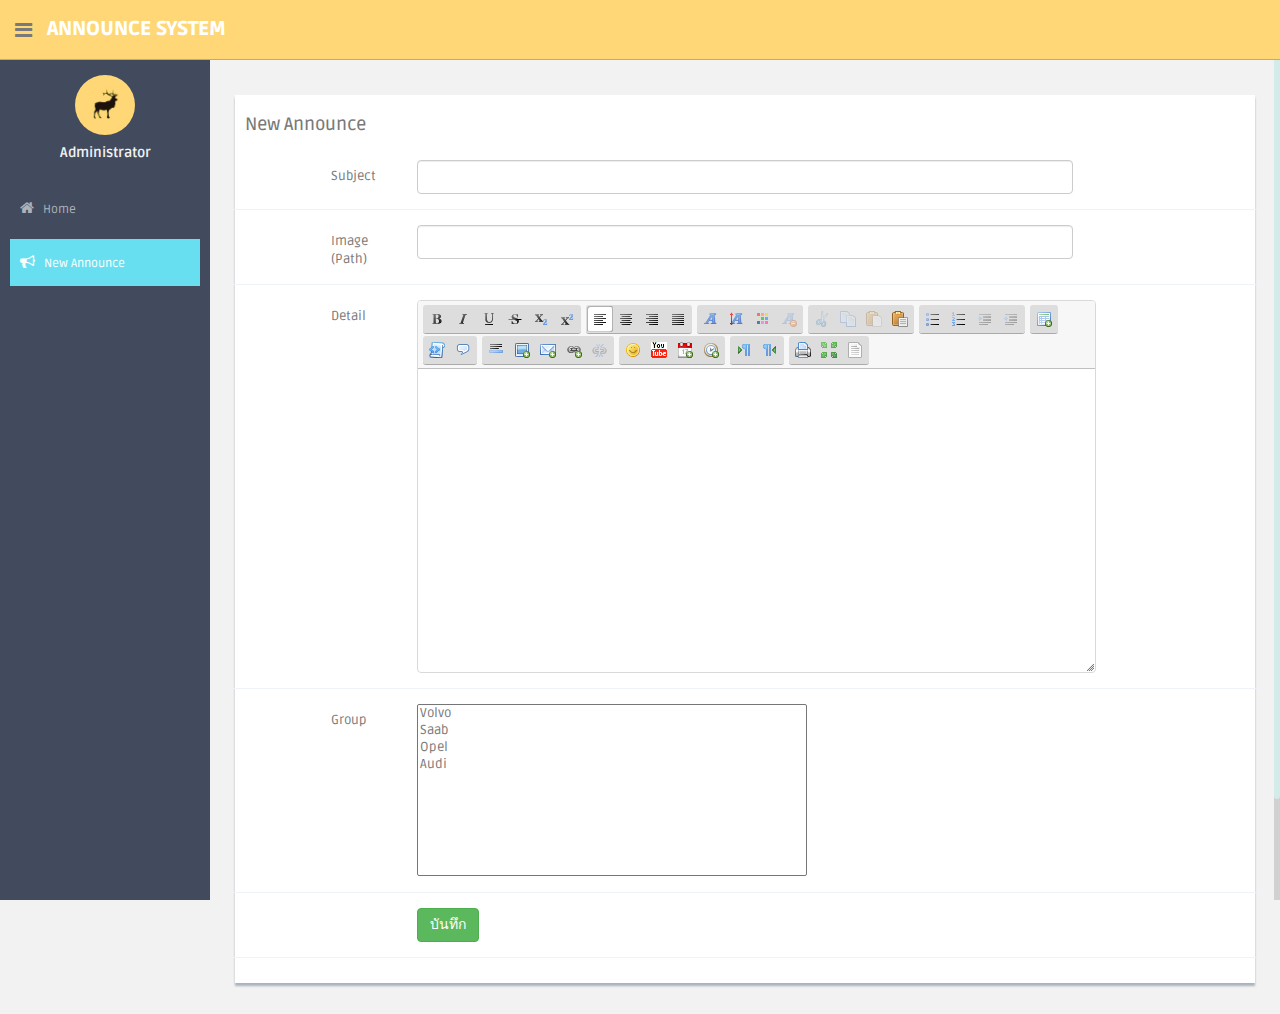
<file: admin/new_announce.html>
<!DOCTYPE html>
<html lang="en">
  <head>
    <meta http-equiv="X-UA-Compatible" content="IE=edge" />
	<meta http-equiv="Content-Type" content="text/html; charset=UTF-8">
    <meta name="viewport" content="width=device-width, initial-scale=1.0">
    <meta name="description" content="">
    <meta name="author" content="Dashboard">
    <meta name="keyword" content="Dashboard, Bootstrap, Admin, Template, Theme, Responsive, Fluid, Retina">

    <title>Announce System</title>

    <!-- Bootstrap core CSS -->
    <link href="assets/css/bootstrap.css?version=2" rel="stylesheet">
    <!--external css-->
   <link href="assets/font-awesome/css/font-awesome.css" rel="stylesheet" />
    <link rel="stylesheet" type="text/css" href="assets/css/zabuto_calendar.css">
    <link rel="stylesheet" type="text/css" href="assets/js/gritter/css/jquery.gritter.css" />
    <link rel="stylesheet" type="text/css" href="assets/lineicons/style.css">     
    
    <!-- Custom styles for this template -->
    <link href="assets/css/style.css" rel="stylesheet">
    <link href="assets/css/style-responsive.css" rel="stylesheet">
	
    <script src="assets/js/chart-master/Chart.js"></script>
  
	<link href="css/css.css" rel="stylesheet">
	<link rel="stylesheet" href="assets/css/jquery-ui.css">

	
	<link rel="stylesheet" href="js/themes/default.min.css" type="text/css" media="all" />
	
	
    <!-- HTML5 shim and Respond.js IE8 support of HTML5 elements and media queries -->
    <!--[if lt IE 9]>
      <script src="https://oss.maxcdn.com/libs/html5shiv/3.7.0/html5shiv.js"></script>
      <script src="https://oss.maxcdn.com/libs/respond.js/1.4.2/respond.min.js"></script>
    <![endif]-->
  </head>

  <body>

  <section id="container" >
      <!-- **********************************************************************************************************************************************************
      TOP BAR CONTENT & NOTIFICATIONS
      *********************************************************************************************************************************************************** -->
      <!--header start-->
      <header class="header black-bg">
              <div class="sidebar-toggle-box">
                  <div class="fa fa-bars tooltips" data-placement="right" data-original-title="Toggle Navigation"></div>
              </div>
            <!--logo start-->
            <a href="index.html" class="logo"><b>Announce System</b></a>
            <!--logo end-->
            <div class="nav notify-row" id="top_menu">
                <!--  notification start -->
                <ul class="nav top-menu">
                   
                  
                    
                </ul>
                <!--  notification end -->
            </div>
            <div class="top-menu">
            	<ul class="nav pull-right top-menu">
                   
            	</ul>
            </div>
        </header>
      <!--header end-->
      
      <!-- **********************************************************************************************************************************************************
      MAIN SIDEBAR MENU
      *********************************************************************************************************************************************************** -->
      <!--sidebar start-->
      <aside>
          <div id="sidebar"  class="nav-collapse ">
              <!-- sidebar menu start-->
              <ul class="sidebar-menu" id="nav-accordion">
              
              	  <p class="centered"><img src="assets/img/ui-sam.jpg" class="img-circle" width="60"></p>
              	  <h5 class="centered">Administrator</h5>
              	  	
                  <li class="mt">
                      <a href="index.html">
                          <i class="fa fa-home"></i>
                          <span>Home</span>
                      </a>
					  
                  </li>
				  <li class="sub-menu">
                      <a class="active" href="new_announce.html">
                          <i class="fa fa-bullhorn"></i>
                          <span>New Announce</span>
                      </a>
                  </li>

                  

              </ul>
              <!-- sidebar menu end-->
          </div>
      </aside>
      <!--sidebar end-->
      
      <!-- **********************************************************************************************************************************************************
      MAIN CONTENT
      *********************************************************************************************************************************************************** -->
      <!--main content start-->
      <section id="main-content">
          <section class="wrapper">
			
			<!-- BASIC FORM ELELEMNTS -->
          	<div class="row mt">
          		<div class="col-lg-12">
                  <div class="form-panel">
                  	  <h4 class="mb">New Announce</h4>
					  
                      <form class="form-horizontal style-form" method="get">
                          <div class="form-group">
							  <div class="col-sm-1"></div>
							  <label class="col-sm-1 control-label" >Subject</label>
                              <div class="col-sm-8">
                                  <input type="text" class="form-control" id="subject">
                              </div>
                          </div> 
						
						  
						  <div class="form-group">
							  <div class="col-sm-1"></div>
                              <label class="col-sm-1 control-label">Image (Path)</label>
                             
							  <div class="col-sm-8">
								<input type="text" class="form-control" id="image">
								
							  </div>
							
							 
                          </div>
						  
						  <div class="form-group">
							  <div class="col-sm-1"></div>
                              <label class="col-sm-1 control-label" >Detail</label>
							  
                              <div class="col-sm-10">
									
                                  <textarea rows="20" id="detail"></textarea>
                          
								
                              </div>
                          </div>
						  
						  <div class="form-group">
							  <div class="col-sm-1"></div>
                              <label class="col-sm-1 control-label">Group</label>
                             
							  <div class="col-sm-8">
								<select multiple size='10' id="group" style="width:30em;">
								  <option value="volvo">Volvo</option>
								  <option value="saab">Saab</option>
								  <option value="opel">Opel</option>
								  <option value="audi">Audi</option>
								</select>
								
							  </div>
							
							 
                          </div>
						  
						 
						  
						  
						  
						 
                         
                        
						  <div class="form-group">
                              <label class="col-sm-2 col-sm-2 control-label"></label>
                              <div class="col-sm-10">
								
									<button type="button" id="btnSave" class="btn btn-success">บันทึก</button>	
                              </div>
                          </div>
						
							
                      </form>
                  </div>
          		</div><!-- col-lg-12-->      	
          	</div><!-- /row -->
         
          </section>
      </section>

      <!--main content end-->
     <div class="modal"></div>

  </section>

    <!-- js placed at the end of the document so the pages load faster -->
    <script src="assets/js/jquery.js"></script>
    <script src="assets/js/jquery-1.8.3.min.js"></script>
    <script src="assets/js/bootstrap.min.js"></script>
    <script class="include" type="text/javascript" src="assets/js/jquery.dcjqaccordion.2.7.js"></script>
    <script src="assets/js/jquery.scrollTo.min.js"></script>
    <script src="assets/js/jquery.nicescroll.js" type="text/javascript"></script>
    <script src="assets/js/jquery.sparkline.js"></script>
	


    <!--common script for all pages-->
    <script src="assets/js/common-scripts.js"></script>
    
    <script type="text/javascript" src="assets/js/gritter/js/jquery.gritter.js"></script>
    <script type="text/javascript" src="assets/js/gritter-conf.js"></script>

    <!--script for this page-->
    <script src="assets/js/sparkline-chart.js"></script>    
	<script src="assets/js/zabuto_calendar.js"></script>	
	
	<!--script for Jqury UI-->
	<script src="assets/js/jquery-ui.js"></script>
	

	<script src="js/new_announce.js"></script>
	<script src="js/loading.js"></script>
	<script type="text/javascript" src="js/jquery.sceditor.bbcode.min.js"></script>

    
	<script>
	$(function() {
		// SCEditor
		$("#detail").sceditor({
			plugins: "bbcode",
			emoticonsEnabled:false,
			width: '80%',
			autoUpdate: true,
			style: "css/jquery.sceditor.default.min.css"
		});
	});
	
	</script>
	
  

  </body>
</html>
</file>
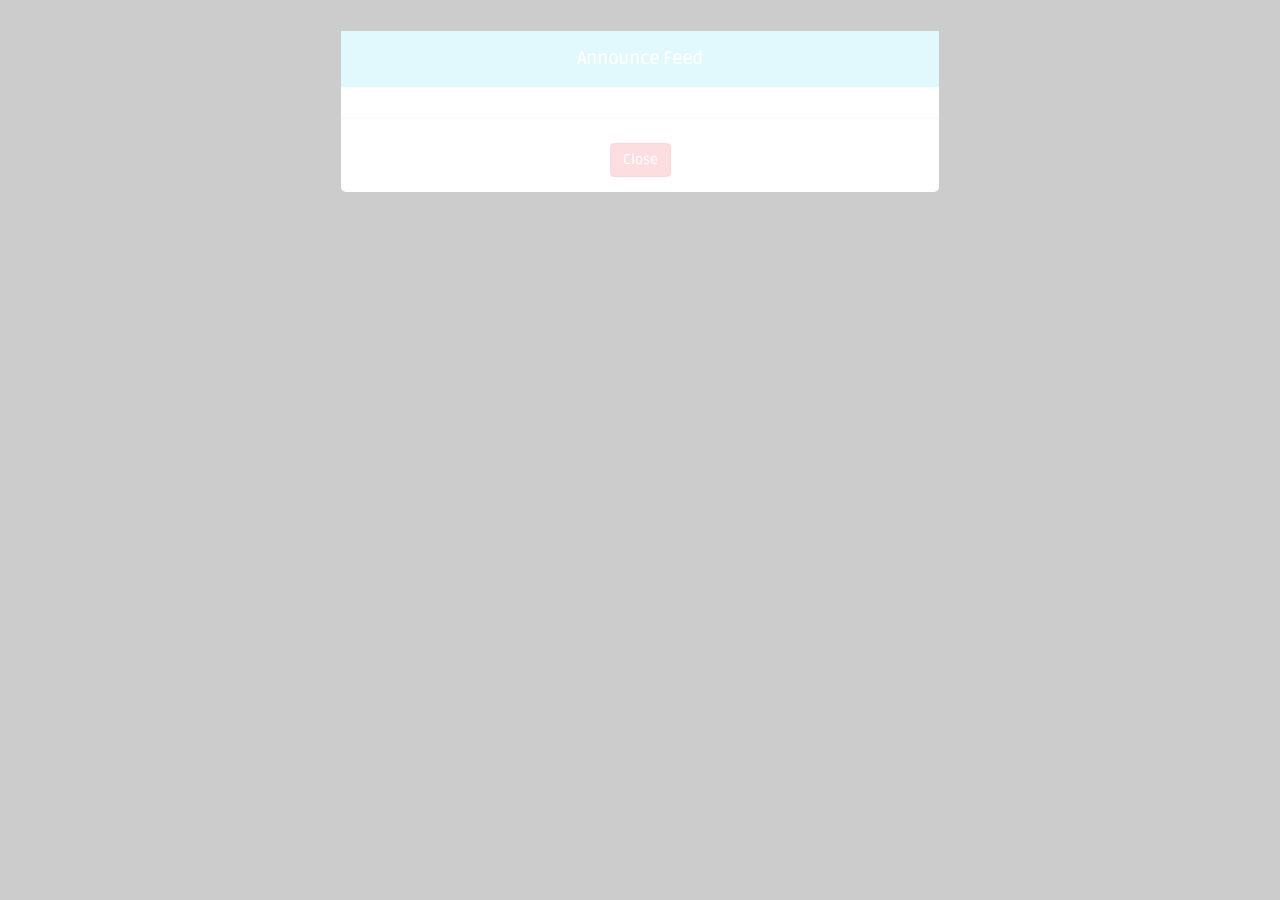
<file: client/main_feed.html>
<!DOCTYPE html>
<html lang="en">
  <head>
    <meta charset="utf-8">
    <meta name="viewport" content="width=device-width, initial-scale=1.0">
    <meta name="description" content="">
    <meta name="author" content="Dashboard">
    <meta name="keyword" content="Dashboard, Bootstrap, Admin, Template, Theme, Responsive, Fluid, Retina">

    <title>Announce System</title>

    <!-- Bootstrap core CSS -->
    <link href="assets/css/bootstrap.css" rel="stylesheet">
    <!--external css-->
    <link href="assets/font-awesome/css/font-awesome.css" rel="stylesheet" />
        
    <!-- Custom styles for this template -->
    <link href="assets/css/style.css" rel="stylesheet">
    <link href="assets/css/style-responsive.css" rel="stylesheet">
	
	<!-- Loading Page -->
	<link href="css/css.css" rel="stylesheet">
	<link rel="stylesheet" href="assets/css/jquery-ui.css">
	

    <!-- HTML5 shim and Respond.js IE8 support of HTML5 elements and media queries -->
    <!--[if lt IE 9]>
      <script src="https://oss.maxcdn.com/libs/html5shiv/3.7.0/html5shiv.js"></script>
      <script src="https://oss.maxcdn.com/libs/respond.js/1.4.2/respond.min.js"></script>
    <![endif]-->
  </head>

  <body style="background-color:#000;">

      <!-- **********************************************************************************************************************************************************
      MAIN CONTENT
      *********************************************************************************************************************************************************** -->

	  	<div class="container">
			 <div class="modal-dialog">
				  <div class="modal-content">
					  <div class="modal-header">
						 
						  <h4 class="modal-title text-center">Announce Feed</h4>
					  </div>
					  <div class="modal-body">
							<div class="col-lg-12 ds" style="margin-top:20px;">
								<div id="Content"></div>
							</div>
					  </div>
					  <div class="modal-footer centered">
						  <button class="btn btn-theme04" type="button">Close</button>
						 
					  </div>
				  </div>
			  </div>
	  	
	  	</div><!-- /container -->

		<div class="modal"></div>
		
    <!-- js placed at the end of the document so the pages load faster -->
    <script src="assets/js/jquery.js"></script>
    <script src="assets/js/bootstrap.min.js"></script>
	
	<script src="js/loading.js"></script>
	<script src="js/main_feed.js"></script>
    <!--BACKSTRETCH-->
    <!-- You can use an image of whatever size. This script will stretch to fit in any screen size.-->
    

   
  </body>
</html>
</file>
<file: admin/assets/css/zabuto_calendar.css>
/**
 * Zabuto Calendar
 */

div.zabuto_calendar {
    margin: 0;
    padding: 10px;
}

.calendar-month-header 		{font-size:116%!important;}
.calendar-month-header th 	{font-weight:600!important;}

div.zabuto_calendar .table {
    width: 100%;
    margin: 0;
    padding: 0px;
}

div.zabuto_calendar .table th,
div.zabuto_calendar .table td {
    padding: 11.9px 0px;
    text-align: center;
}

div.zabuto_calendar .table tr th,
div.zabuto_calendar .table tr td {
    background-color:;
}

div.zabuto_calendar .table tr.calendar-month-header th {
    background-color:;
}

div.zabuto_calendar .table tr.calendar-month-header th span {
    cursor: pointer;
    display: inline-block;
    padding-bottom:0px;
	
}

div.zabuto_calendar .table tr.calendar-dow-header th {
    background-color:;
}

div.zabuto_calendar .table tr:last-child {
    border-bottom: 0px solid #dddddd;
}

div.zabuto_calendar .table tr.calendar-month-header th {
    padding:10px;
	
	}

div.zabuto_calendar .table-bordered tr.calendar-month-header th {
    border-left: 0;
    border-right: 0;
}

div.zabuto_calendar .table-bordered tr.calendar-month-header th:first-child {
    border-left: 0px solid #dddddd;
}

div.zabuto_calendar div.calendar-month-navigation {
    cursor: pointer;
    margin: 0;
    padding: 0;
    padding-top:0px;
}

div.zabuto_calendar tr.calendar-dow-header th,
div.zabuto_calendar tr.calendar-dow td {
    width: 14%;
}

div.zabuto_calendar .table tr td div.day {
    margin: 0px;
    padding-top: 0px;
    padding-bottom: 0px;
}

/* actions and events */
div.zabuto_calendar .table tr td.event div.day,
div.zabuto_calendar ul.legend li.event {
    background-color:;
}

div.zabuto_calendar .table tr td.dow-clickable,
div.zabuto_calendar .table tr td.event-clickable {
    cursor: pointer;
}

/* badge */
div.zabuto_calendar .badge-today,
div.zabuto_calendar div.legend span.badge-today {
    background-color:;
    color: #ffffff;
    text-shadow: none;
}

div.zabuto_calendar .badge-event,
div.zabuto_calendar div.legend span.badge-event {
    background-color:;
    color: #ffffff;
    text-shadow: none;
}

div.zabuto_calendar .badge-event {
    font-size: 0.95em;
    padding-left: 8px;
    padding-right: 8px;
    padding-bottom: 4px;
}

/* legend */
div.zabuto_calendar div.legend {
    margin-top: 15px;
    text-align: right;
	padding-right:10px;
	padding-bottom:10px;
}

div.zabuto_calendar div.legend span {
    font-size: 10px;
    font-weight: normal;
}

div.zabuto_calendar div.legend span.legend-text:after,
div.zabuto_calendar div.legend span.legend-block:after,
div.zabuto_calendar div.legend span.legend-list:after,
div.zabuto_calendar div.legend span.legend-spacer:after {
    content: ' ';
}

div.zabuto_calendar div.legend span.legend-spacer {
    padding-left: 25px;
}

div.zabuto_calendar ul.legend > span {
    padding-left: 2px;
}

div.zabuto_calendar ul.legend {
    display: inline-block;
    list-style: none outside none;
    margin: 0;
    padding: 0;
}

div.zabuto_calendar ul.legend li {
    display: inline-block;
    height: 8px;
    width: 8px;
    margin-left: 5px;
}

div.zabuto_calendar ul.legend
div.zabuto_calendar ul.legend li:first-child {
    margin-left: 7px;
}

div.zabuto_calendar ul.legend li:last-child {
    margin-right: 5px;
}

div.zabuto_calendar div.legend span.badge {
    font-size: 0.9em;
    border-radius: 5px 5px 5px 5px;
    padding-left: 5px;
    padding-right: 5px;
    padding-top: 2px;
    padding-bottom: 3px;
}

/* responsive */
@media (max-width: 979px) {
    div.zabuto_calendar .table th,
    div.zabuto_calendar .table td {
        padding: 2px 1px;
    }
}
</file>
<file: admin/assets/lineicons/style.css>
@font-face {
	font-family: 'linecons';
	src:url('fonts/linecons.eot');
}
@font-face {
	font-family: 'linecons';
	src: url([data-uri]) format('svg'),
		 url([data-uri]) format('truetype');
	font-weight: normal;
	font-style: normal;
}

/* Use the following CSS code if you want to use data attributes for inserting your icons */
[data-icon]:before {
	font-family: 'linecons';
	content: attr(data-icon);
	speak: none;
	font-weight: normal;
	line-height: 1;
	-webkit-font-smoothing: antialiased;
}

/* Use the following CSS code if you want to have a class per icon */
[class^="li_"]:before, [class*=" li_"]:before {
	font-family: 'linecons';
	font-style: normal;
	speak: none;
	font-weight: normal;
	line-height: 1;
	-webkit-font-smoothing: antialiased;
}
.li_heart:before {
	content: "\e000";
}
.li_cloud:before {
	content: "\e001";
}
.li_star:before {
	content: "\e002";
}
.li_tv:before {
	content: "\e003";
}
.li_sound:before {
	content: "\e004";
}
.li_video:before {
	content: "\e005";
}
.li_trash:before {
	content: "\e006";
}
.li_user:before {
	content: "\e007";
}
.li_key:before {
	content: "\e008";
}
.li_search:before {
	content: "\e009";
}
.li_settings:before {
	content: "\e00a";
}
.li_camera:before {
	content: "\e00b";
}
.li_tag:before {
	content: "\e00c";
}
.li_lock:before {
	content: "\e00d";
}
.li_bulb:before {
	content: "\e00e";
}
.li_pen:before {
	content: "\e00f";
}
.li_diamond:before {
	content: "\e010";
}
.li_display:before {
	content: "\e011";
}
.li_location:before {
	content: "\e012";
}
.li_eye:before {
	content: "\e013";
}
.li_bubble:before {
	content: "\e014";
}
.li_stack:before {
	content: "\e015";
}
.li_cup:before {
	content: "\e016";
}
.li_phone:before {
	content: "\e017";
}
.li_news:before {
	content: "\e018";
}
.li_mail:before {
	content: "\e019";
}
.li_like:before {
	content: "\e01a";
}
.li_photo:before {
	content: "\e01b";
}
.li_note:before {
	content: "\e01c";
}
.li_clock:before {
	content: "\e01d";
}
.li_paperplane:before {
	content: "\e01e";
}
.li_params:before {
	content: "\e01f";
}
.li_banknote:before {
	content: "\e020";
}
.li_data:before {
	content: "\e021";
}
.li_music:before {
	content: "\e022";
}
.li_megaphone:before {
	content: "\e023";
}
.li_study:before {
	content: "\e024";
}
.li_lab:before {
	content: "\e025";
}
.li_food:before {
	content: "\e026";
}
.li_t-shirt:before {
	content: "\e027";
}
.li_fire:before {
	content: "\e028";
}
.li_clip:before {
	content: "\e029";
}
.li_shop:before {
	content: "\e02a";
}
.li_calendar:before {
	content: "\e02b";
}
.li_vallet:before {
	content: "\e02c";
}
.li_vynil:before {
	content: "\e02d";
}
.li_truck:before {
	content: "\e02e";
}
.li_world:before {
	content: "\e02f";
}
</file>
<file: admin/assets/css/style-responsive.css>
@media (min-width: 980px) {
    /*-----*/
    .custom-bar-chart {
        margin-bottom: 40px;
    }

}

@media (min-width: 768px) and (max-width: 979px) {

    /*-----*/
    .custom-bar-chart {
        margin-bottom: 40px;
    }

    /*chat room*/


}

@media (max-width: 768px) {

    .header {
        position: absolute;
    }

    /*sidebar*/

    #sidebar {
        height: auto;
        overflow: hidden;
        position: absolute;
        width: 100%;
        z-index: 1001;
    }


    /* body container */
    #main-content {
        margin: 0px!important;
        position: none !important;
    }

    #sidebar > ul > li > a > span {
        line-height: 35px;
    }

    #sidebar > ul > li {
        margin: 0 10px 5px 10px;
    }
    #sidebar > ul > li > a {
        height:35px;
        line-height:35px;
        padding: 0 10px;
        text-align: left;
    }
    #sidebar > ul > li > a i{
        /*display: none !important;*/
    }

    #sidebar ul > li > a .arrow, #sidebar > ul > li > a .arrow.open {
        margin-right: 10px;
        margin-top: 15px;
    }

    #sidebar ul > li.active > a .arrow, #sidebar ul > li > a:hover .arrow, #sidebar ul > li > a:focus .arrow,
    #sidebar > ul > li.active > a .arrow.open, #sidebar > ul > li > a:hover .arrow.open, #sidebar > ul > li > a:focus .arrow.open{
        margin-top: 15px;
    }

    #sidebar > ul > li > a, #sidebar > ul > li > ul.sub > li {
        width: 100%;
    }
    #sidebar > ul > li > ul.sub > li > a {
        background: transparent !important ;
    }
    #sidebar > ul > li > ul.sub > li > a:hover {
        
    }


    /* sidebar */
    #sidebar {
        margin: 0px !important;
    }

    /* sidebar collabler */
    #sidebar .btn-navbar.collapsed .arrow {
        display: none;
    }

    #sidebar .btn-navbar .arrow {
        position: absolute;
        right: 35px;
        width: 0;
        height: 0;
        top:48px;
        border-bottom: 15px solid #282e36;
        border-left: 15px solid transparent;
        border-right: 15px solid transparent;
    }


    /*---------*/

    .modal-footer .btn {
        margin-bottom: 0px !important;
    }

    .btn {
        margin-bottom: 5px;
    }


    /* full calendar fix */
    .fc-header-right {
        left:25px;
        position: absolute;
    }

    .fc-header-left .fc-button {
        margin: 0px !important;
        top: -10px !important;
    }

    .fc-header-right .fc-button {
        margin: 0px !important;
        top: -50px !important;
    }

    .fc-state-active, .fc-state-active .fc-button-inner, .fc-state-hover, .fc-state-hover .fc-button-inner {
        background: none !important;
        color: #FFFFFF !important;
    }

    .fc-state-default, .fc-state-default .fc-button-inner {
        background: none !important;
    }

    .fc-button {
        border: none !important;
        margin-right: 2px;
    }

    .fc-view {
        top: 0px !important;
    }

    .fc-button .fc-button-inner {
        margin: 0px !important;
        padding: 2px !important;
        border: none !important;
        margin-right: 2px !important;
        background-color: #fafafa !important;
        background-image: -moz-linear-gradient(top, #fafafa, #efefef) !important;
        background-image: -webkit-gradient(linear, 0 0, 0 100%, from(#fafafa), to(#efefef)) !important;
        background-image: -webkit-linear-gradient(top, #fafafa, #efefef) !important;
        background-image: -o-linear-gradient(top, #fafafa, #efefef) !important;
        background-image: linear-gradient(to bottom, #fafafa, #efefef) !important;
        filter: progid:dximagetransform.microsoft.gradient(startColorstr='#fafafa', endColorstr='#efefef', GradientType=0) !important;
        -webkit-box-shadow: 0 1px 0px rgba(255, 255, 255, .8) !important;
        -moz-box-shadow: 0 1px 0px rgba(255, 255, 255, .8) !important;
        box-shadow: 0 1px 0px rgba(255, 255, 255, .8) !important;
        -webkit-border-radius: 3px !important;
        -moz-border-radius: 3px !important;
        border-radius: 3px !important;
        color: #646464 !important;
        border: 1px solid #ddd !important;
        text-shadow: 0 1px 0px rgba(255, 255, 255, .6) !important;
        text-align: center;
    }

    .fc-button.fc-state-disabled .fc-button-inner {
        color: #bcbbbb !important;
    }

    .fc-button.fc-state-active .fc-button-inner {
        background-color: #e5e4e4 !important;
        background-image: -moz-linear-gradient(top, #e5e4e4, #dddcdc) !important;
        background-image: -webkit-gradient(linear, 0 0, 0 100%, from(#e5e4e4), to(#dddcdc)) !important;
        background-image: -webkit-linear-gradient(top, #e5e4e4, #dddcdc) !important;
        background-image: -o-linear-gradient(top, #e5e4e4, #dddcdc) !important;
        background-image: linear-gradient(to bottom, #e5e4e4, #dddcdc) !important;
        filter: progid:dximagetransform.microsoft.gradient(startColorstr='#e5e4e4', endColorstr='#dddcdc', GradientType=0) !important;
    }

    .fc-content {
        margin-top: 50px;
    }

    .fc-header-title h2 {
        line-height: 40px !important;
        font-size: 12px !important;
    }

    .fc-header {
        margin-bottom:0px !important;
    }

    /*--*/

    /*.chart-position {*/
        /*margin-top: 0px;*/
    /*}*/

    .stepy-titles li {
        margin: 10px 3px;
    }

    /*-----*/
    .custom-bar-chart {
        margin-bottom: 40px;
    }

    /*menu icon plus minus*/
    .dcjq-icon {
        top: 10px;
    }
    ul.sidebar-menu li ul.sub li a {
        padding: 0;
    }

    /*---*/

    .img-responsive {
        width: 100%;
    }

}



@media (max-width: 480px) {

    .notify-row, .search, .dont-show , .inbox-head .sr-input, .inbox-head .sr-btn{
        display: none;
    }

    #top_menu .nav > li, ul.top-menu > li {
        float: right;
    }
    .hidden-phone {
        display: none !important;
    }

    .chart-position {
       margin-top: 0px;
     }

    .navbar-inverse .navbar-toggle:hover, .navbar-inverse .navbar-toggle:focus {
        background-color: #ccc;
        border-color:#ccc ;
    }

}

@media (max-width:320px) {
    .login-social-link a {
        padding: 15px 17px !important;
    }

    .notify-row, .search, .dont-show, .inbox-head .sr-input, .inbox-head .sr-btn {
        display: none;
    }

    #top_menu .nav > li, ul.top-menu > li {
        float: right;
    }

    .hidden-phone {
        display: none !important;
    }

    .chart-position {
        margin-top: 0px;
    }

    .lock-wrapper {
        margin: 10% auto;
        max-width: 310px;
    }
    .lock-input {
        width: 82%;
    }

    .cmt-form {
        display: inline-block;
        width: 75%;
    }

}
</file>
<file: admin/css/css.css>
.modal {
    display:    none;
    position:   fixed;
    z-index:    1000;
    top:        0;
    left:       0;
    height:     100%;
    width:      100%;
    background: rgba( 255, 255, 255, .8 ) 
                url('http://sampsonresume.com/labs/pIkfp.gif') 
                50% 50% 
                no-repeat;
}

/* When the body has the loading class, we turn
   the scrollbar off with overflow:hidden */
body.loading {
    overflow: hidden;   
}

/* Anytime the body has the loading class, our
   modal element will be visible */
body.loading .modal {
    display: block;
}

.text-right{
	text-align: right;
}
</file>
<file: client/assets/css/style-responsive.css>
@media (min-width: 980px) {
    /*-----*/
    .custom-bar-chart {
        margin-bottom: 40px;
    }

}

@media (min-width: 768px) and (max-width: 979px) {

    /*-----*/
    .custom-bar-chart {
        margin-bottom: 40px;
    }

    /*chat room*/


}

@media (max-width: 768px) {

    .header {
        position: absolute;
    }

    /*sidebar*/

    #sidebar {
        height: auto;
        overflow: hidden;
        position: absolute;
        width: 100%;
        z-index: 1001;
    }


    /* body container */
    #main-content {
        margin: 0px!important;
        position: none !important;
    }

    #sidebar > ul > li > a > span {
        line-height: 35px;
    }

    #sidebar > ul > li {
        margin: 0 10px 5px 10px;
    }
    #sidebar > ul > li > a {
        height:35px;
        line-height:35px;
        padding: 0 10px;
        text-align: left;
    }
    #sidebar > ul > li > a i{
        /*display: none !important;*/
    }

    #sidebar ul > li > a .arrow, #sidebar > ul > li > a .arrow.open {
        margin-right: 10px;
        margin-top: 15px;
    }

    #sidebar ul > li.active > a .arrow, #sidebar ul > li > a:hover .arrow, #sidebar ul > li > a:focus .arrow,
    #sidebar > ul > li.active > a .arrow.open, #sidebar > ul > li > a:hover .arrow.open, #sidebar > ul > li > a:focus .arrow.open{
        margin-top: 15px;
    }

    #sidebar > ul > li > a, #sidebar > ul > li > ul.sub > li {
        width: 100%;
    }
    #sidebar > ul > li > ul.sub > li > a {
        background: transparent !important ;
    }
    #sidebar > ul > li > ul.sub > li > a:hover {
        
    }


    /* sidebar */
    #sidebar {
        margin: 0px !important;
    }

    /* sidebar collabler */
    #sidebar .btn-navbar.collapsed .arrow {
        display: none;
    }

    #sidebar .btn-navbar .arrow {
        position: absolute;
        right: 35px;
        width: 0;
        height: 0;
        top:48px;
        border-bottom: 15px solid #282e36;
        border-left: 15px solid transparent;
        border-right: 15px solid transparent;
    }


    /*---------*/

    .modal-footer .btn {
        margin-bottom: 0px !important;
    }

    .btn {
        margin-bottom: 5px;
    }


    /* full calendar fix */
    .fc-header-right {
        left:25px;
        position: absolute;
    }

    .fc-header-left .fc-button {
        margin: 0px !important;
        top: -10px !important;
    }

    .fc-header-right .fc-button {
        margin: 0px !important;
        top: -50px !important;
    }

    .fc-state-active, .fc-state-active .fc-button-inner, .fc-state-hover, .fc-state-hover .fc-button-inner {
        background: none !important;
        color: #FFFFFF !important;
    }

    .fc-state-default, .fc-state-default .fc-button-inner {
        background: none !important;
    }

    .fc-button {
        border: none !important;
        margin-right: 2px;
    }

    .fc-view {
        top: 0px !important;
    }

    .fc-button .fc-button-inner {
        margin: 0px !important;
        padding: 2px !important;
        border: none !important;
        margin-right: 2px !important;
        background-color: #fafafa !important;
        background-image: -moz-linear-gradient(top, #fafafa, #efefef) !important;
        background-image: -webkit-gradient(linear, 0 0, 0 100%, from(#fafafa), to(#efefef)) !important;
        background-image: -webkit-linear-gradient(top, #fafafa, #efefef) !important;
        background-image: -o-linear-gradient(top, #fafafa, #efefef) !important;
        background-image: linear-gradient(to bottom, #fafafa, #efefef) !important;
        filter: progid:dximagetransform.microsoft.gradient(startColorstr='#fafafa', endColorstr='#efefef', GradientType=0) !important;
        -webkit-box-shadow: 0 1px 0px rgba(255, 255, 255, .8) !important;
        -moz-box-shadow: 0 1px 0px rgba(255, 255, 255, .8) !important;
        box-shadow: 0 1px 0px rgba(255, 255, 255, .8) !important;
        -webkit-border-radius: 3px !important;
        -moz-border-radius: 3px !important;
        border-radius: 3px !important;
        color: #646464 !important;
        border: 1px solid #ddd !important;
        text-shadow: 0 1px 0px rgba(255, 255, 255, .6) !important;
        text-align: center;
    }

    .fc-button.fc-state-disabled .fc-button-inner {
        color: #bcbbbb !important;
    }

    .fc-button.fc-state-active .fc-button-inner {
        background-color: #e5e4e4 !important;
        background-image: -moz-linear-gradient(top, #e5e4e4, #dddcdc) !important;
        background-image: -webkit-gradient(linear, 0 0, 0 100%, from(#e5e4e4), to(#dddcdc)) !important;
        background-image: -webkit-linear-gradient(top, #e5e4e4, #dddcdc) !important;
        background-image: -o-linear-gradient(top, #e5e4e4, #dddcdc) !important;
        background-image: linear-gradient(to bottom, #e5e4e4, #dddcdc) !important;
        filter: progid:dximagetransform.microsoft.gradient(startColorstr='#e5e4e4', endColorstr='#dddcdc', GradientType=0) !important;
    }

    .fc-content {
        margin-top: 50px;
    }

    .fc-header-title h2 {
        line-height: 40px !important;
        font-size: 12px !important;
    }

    .fc-header {
        margin-bottom:0px !important;
    }

    /*--*/

    /*.chart-position {*/
        /*margin-top: 0px;*/
    /*}*/

    .stepy-titles li {
        margin: 10px 3px;
    }

    /*-----*/
    .custom-bar-chart {
        margin-bottom: 40px;
    }

    /*menu icon plus minus*/
    .dcjq-icon {
        top: 10px;
    }
    ul.sidebar-menu li ul.sub li a {
        padding: 0;
    }

    /*---*/

    .img-responsive {
        width: 100%;
    }

}



@media (max-width: 480px) {

    .notify-row, .search, .dont-show , .inbox-head .sr-input, .inbox-head .sr-btn{
        display: none;
    }

    #top_menu .nav > li, ul.top-menu > li {
        float: right;
    }
    .hidden-phone {
        display: none !important;
    }

    .chart-position {
       margin-top: 0px;
     }

    .navbar-inverse .navbar-toggle:hover, .navbar-inverse .navbar-toggle:focus {
        background-color: #ccc;
        border-color:#ccc ;
    }

}

@media (max-width:320px) {
    .login-social-link a {
        padding: 15px 17px !important;
    }

    .notify-row, .search, .dont-show, .inbox-head .sr-input, .inbox-head .sr-btn {
        display: none;
    }

    #top_menu .nav > li, ul.top-menu > li {
        float: right;
    }

    .hidden-phone {
        display: none !important;
    }

    .chart-position {
        margin-top: 0px;
    }

    .lock-wrapper {
        margin: 10% auto;
        max-width: 310px;
    }
    .lock-input {
        width: 82%;
    }

    .cmt-form {
        display: inline-block;
        width: 75%;
    }

}
</file>
<file: client/css/css.css>
.modal {
    display:    none;
    position:   fixed;
    z-index:    1000;
    top:        0;
    left:       0;
    height:     100%;
    width:      100%;
    background: rgba( 255, 255, 255, .8 ) 
                url('http://sampsonresume.com/labs/pIkfp.gif') 
                50% 50% 
                no-repeat;
}

/* When the body has the loading class, we turn
   the scrollbar off with overflow:hidden */
body.loading {
    overflow: hidden;   
}

/* Anytime the body has the loading class, our
   modal element will be visible */
body.loading .modal {
    display: block;
}
</file>
<file: admin/assets/css/style.css>
/*
Template Name: DASHGUM FREE - Bootstrap 3.2 Admin Theme
Template Version: 1.0
Author: Carlos Alvarez
Website: http://blacktie.co
Premium: http://www.gridgum.com
*/

/* Import fonts */
@import url(http://fonts.googleapis.com/css?family=Ruda:400,700,900);

/* BASIC THEME CONFIGURATION */
body {
    color: #797979;
	background: #f2f2f2;
    font-family: 'Ruda', sans-serif;
    padding: 0px !important;
    margin: 0px !important;
    font-size:13px;
}

ul li {
    list-style: none;
}

a, a:hover, a:focus {
    text-decoration: none;
    outline: none;
}
::selection {

    background: #68dff0;
    color: #fff;
}
::-moz-selection {
    background: #68dff0;
    color: #fff;
}

#container {
    width: 100%;
    height: 100%;
}

/* Bootstrap Modifications */
.modal-header {
	background: #68dff0;
}

.modal-title {
	color: white;
}

.btn-round {
	border-radius: 20px;
	-webkit-border-radius: 20px;
}

.accordion-heading .accordion-toggle {
	display: block;
	cursor: pointer;
	border-top: 1px solid #F5F5F5;
	padding: 5px 0px;
	line-height: 28.75px;
	text-transform: uppercase;
	color: #1a1a1a;
	background-color: #ffffff;
	outline: none !important;
	text-decoration: none;
}	



/*Theme Backgrounds*/

.bg-theme {
	background-color: #68dff0;
}

.bg-theme02 {
	background-color: #ac92ec;
}

.bg-theme03 {
  background-color: #48cfad;
}

.bg-theme04 {
  background-color: #ed5565;
}
/*Theme Buttons*/

.btn-theme {
  color: #fff;
  background-color: #68dff0;
  border-color: #48bcb4;
}
.btn-theme:hover,
.btn-theme:focus,
.btn-theme:active,
.btn-theme.active,
.open .dropdown-toggle.btn-theme {
  color: #fff;
  background-color: #48bcb4;
  border-color: #48bcb4;
}

.btn-theme02 {
  color: #fff;
  background-color: #ac92ec;
  border-color: #967adc;
}
.btn-theme02:hover,
.btn-theme02:focus,
.btn-theme02:active,
.btn-theme02.active,
.open .dropdown-toggle.btn-theme02 {
  color: #fff;
  background-color: #967adc;
  border-color: #967adc;
}

.btn-theme03 {
  color: #fff;
  background-color: #48cfad;
  border-color: #37bc9b;
}
.btn-theme03:hover,
.btn-theme03:focus,
.btn-theme03:active,
.btn-theme03.active,
.open .dropdown-toggle.btn-theme03 {
  color: #fff;
  background-color: #37bc9b;
  border-color: #37bc9b;
}

.btn-theme04 {
  color: #fff;
  background-color: #ed5565;
  border-color: #da4453;
}
.btn-theme04:hover,
.btn-theme04:focus,
.btn-theme04:active,
.btn-theme04.active,
.open .dropdown-toggle.btn-theme04 {
  color: #fff;
  background-color: #da4453;
  border-color: #da4453;
}

.btn-clear-g {
	color: #48bcb4;
	background: transparent;
	border-color: #48bcb4;
}

.btn-clear-g:hover {
	color: white;
}

hr {
  margin-top: 20px;
  margin-bottom: 20px;
  border: 0;
  border-top: 1px solid #797979;
}



/*Helpers*/

.centered {
	text-align: center;
}

.goleft {
	text-align: left;
}

.goright {
	text-align: right;
}

.mt {
	margin-top: 25px;
}

.mb {
	margin-bottom: 25px;
}

.ml {
	margin-left: 5px;
	}

.no-padding {
	padding: 0 !important;
}

.no-margin {
	margin: 0 !important;
}

/*Exclusive Theme Colors Configuration*/

.label-theme {
	background-color: #68dff0;
}

.bg-theme {
	background-color: #68dff0;
}

ul.top-menu > li > .logout {
	color: #f2f2f2;
	font-size: 12px;
	border-radius: 4px;
	-webkit-border-radius: 4px;
	border: 1px solid #64c3c2 !important;
	padding: 5px 15px;
	margin-right: 15px;
	background: #68dff0;
	margin-top: 15px;
}


/*sidebar navigation*/

#sidebar {
    width: 210px;
    height: 100%;
    position: fixed;
    background: #424a5d;
}

#sidebar h5 {
	color: #f2f2f2;
	font-weight: 700;
}

#sidebar ul li {
    position: relative;
}

#sidebar .sub-menu > .sub li  {
    padding-left: 32px;
}

#sidebar .sub-menu > .sub li:last-child {
    padding-bottom: 10px;
}

/*LEFT NAVIGATION ICON*/
.dcjq-icon {
    height:17px;
    width:17px;
    display:inline-block;
    background: url("../img/nav-expand.png") no-repeat top;
    border-radius:3px;
    -moz-border-radius:3px;
    -webkit-border-radius:3px;
    position:absolute;
    right:10px;
    top:15px;
}
.active .dcjq-icon {
    background: url("../img/nav-expand.png") no-repeat bottom;
    border-radius:3px;
    -moz-border-radius:3px;
    -webkit-border-radius:3px;
}
/*---*/

.nav-collapse.collapse {
    display: inline;
}

ul.sidebar-menu , ul.sidebar-menu li ul.sub{
    margin: -2px 0 0;
    padding: 0;
}

ul.sidebar-menu {
    margin-top: 75px;
}

#sidebar > ul > li > ul.sub {
    display: none;
}

#sidebar > ul > li.active > ul.sub, #sidebar > ul > li > ul.sub > li > a {
    display: block;
}

ul.sidebar-menu li ul.sub li{
    background: #424a5d;
    margin-bottom: 0;
    margin-left: 0;
    margin-right: 0;
}

ul.sidebar-menu li ul.sub li:last-child{
    border-radius: 0 0 4px 4px;
    -webkit-border-radius: 0 0 4px 4px;
}

ul.sidebar-menu li ul.sub li a {
    font-size: 12px;
    padding: 6px 0;
    line-height: 35px;
    height: 35px;
    -webkit-transition: all 0.3s ease;
    -moz-transition: all 0.3s ease;
    -o-transition: all 0.3s ease;
    -ms-transition: all 0.3s ease;
    transition: all 0.3s ease;
    color: #aeb2b7;
}

ul.sidebar-menu li ul.sub li a:hover {
	color: white;
	background: transparent;
}

ul.sidebar-menu li ul.sub li.active a {
    color: #68dff0;
    -webkit-transition: all 0.3s ease;
    -moz-transition: all 0.3s ease;
    -o-transition: all 0.3s ease;
    -ms-transition: all 0.3s ease;
    transition: all 0.3s ease;
    display: block;
}

ul.sidebar-menu li{
    /*line-height: 20px !important;*/
    margin-bottom: 5px;
    margin-left:10px;
    margin-right:10px;
}

ul.sidebar-menu li.sub-menu{
    line-height: 15px;
}

ul.sidebar-menu li a span{
    display: inline-block;
}

ul.sidebar-menu li a{
    color: #aeb2b7;
    text-decoration: none;
    display: block;
    padding: 15px 0 15px 10px;
    font-size: 12px;
    outline: none;
    -webkit-transition: all 0.3s ease;
    -moz-transition: all 0.3s ease;
    -o-transition: all 0.3s ease;
    -ms-transition: all 0.3s ease;
    transition: all 0.3s ease;
}

ul.sidebar-menu li a.active, ul.sidebar-menu li a:hover, ul.sidebar-menu li a:focus {
    background: #68dff0;
    color: #fff;
    display: block;

    -webkit-transition: all 0.3s ease;
    -moz-transition: all 0.3s ease;
    -o-transition: all 0.3s ease;
    -ms-transition: all 0.3s ease;
    transition: all 0.3s ease;
}


ul.sidebar-menu li a i {
    font-size: 15px;
    padding-right: 6px;
}

ul.sidebar-menu li a:hover i, ul.sidebar-menu li a:focus i {
    color: #fff;
}

ul.sidebar-menu li a.active i {
    color: #fff;
}


.mail-info, .mail-info:hover {
    margin: -3px 6px 0 0;
    font-size: 11px;
}

/* MAIN CONTENT CONFIGURATION */
#main-content {
    margin-left: 210px;
}

.header, .footer {
    min-height: 60px;
    padding: 0 15px;
}

.header {
    position: fixed;
    left: 0;
    right: 0;
    z-index: 1002;
}

.black-bg {
    background: #ffd777;
    border-bottom: 1px solid #c9aa5f;
}

.wrapper {
    display: inline-block;
    margin-top: 60px;
    padding-left: 15px;
    padding-right: 15px;
    padding-bottom: 15px;
    padding-top: 0px;
    width: 100%;
}

a.logo {
    font-size: 20px;
    color: #ffffff;
    float: left;
    margin-top: 15px;
    text-transform: uppercase;
}

a.logo b {
    font-weight: 900;
}

a.logo:hover, a.logo:focus {
    text-decoration: none;
    outline: none;
}

a.logo span {
    color: #68dff0;
}


/*notification*/
#top_menu .nav > li, ul.top-menu > li {
    float: left;
}

.notify-row {
    float: left;
    margin-top: 15px;
    margin-left: 92px;
}

.notify-row .notification span.label {
    display: inline-block;
    height: 18px;
    width: 20px;
    padding: 5px;
}

ul.top-menu > li > a {
    color: #666666;
    font-size: 16px;
    border-radius: 4px;
    -webkit-border-radius: 4px;
    border:1px solid #666666 !important;
    padding: 2px 6px;
    margin-right: 15px;
}

ul.top-menu > li > a:hover, ul.top-menu > li > a:focus {
    border:1px solid #b6b6b6 !important;
    background-color: transparent !important;
    border-color: #b6b6b6 !important;
    text-decoration: none;
    border-radius: 4px;
    -webkit-border-radius: 4px;
    color: #b6b6b6 !important;
}

.notify-row .badge {
    position: absolute;
    right: -10px;
    top: -10px;
    z-index: 100;
}

.dropdown-menu.extended {
    max-width: 300px !important;
    min-width: 160px !important;
    top: 42px;
    width: 235px !important;
    padding: 0;
    box-shadow: 0 2px 5px rgba(0, 0, 0, 0.176) !important;
    border: none !important;
    border-radius: 4px;
    -webkit-border-radius: 4px;
}

@media screen and (-webkit-min-device-pixel-ratio:0) {
    /* Safari and Chrome */
    .dropdown-menu.extended  {
        box-shadow: 0 2px 8px rgba(0, 0, 0, 0.176) !important;
    };
    }

.dropdown-menu.extended li p {
    background-color: #F1F2F7;
    color: #666666;
    margin: 0;
    padding: 10px;
    border-radius: 4px 4px 0px 0px;
    -webkit-border-radius: 4px 4px 0px 0px;
}

.dropdown-menu.extended li p.green {
    background-color: #68dff0;
    color: #fff;
}

.dropdown-menu.extended li p.yellow {
    background-color: #fcb322;
    color: #fff;
}

.dropdown-menu.extended li a {
    border-bottom: 1px solid #EBEBEB !important;
    font-size: 12px;
    list-style: none;
}

.dropdown-menu.extended li a {
    padding: 15px 10px !important;
    width: 100%;
    display: inline-block;
}

.dropdown-menu.extended li a:hover {
    background-color: #F7F8F9 !important;
    color: #2E2E2E;
}

.dropdown-menu.tasks-bar .task-info .desc {
    font-size: 13px;
    font-weight: normal;
}

.dropdown-menu.tasks-bar .task-info .percent {
    display: inline-block;
    float: right;
    font-size: 13px;
    font-weight: 600;
    padding-left: 10px;
    margin-top: -4px;
}

.dropdown-menu.extended .progress {
    margin-bottom: 0 !important;
    height: 10px;
}

.dropdown-menu.inbox li a .photo img {
    border-radius: 2px 2px 2px 2px;
    float: left;
    height: 40px;
    margin-right: 4px;
    width: 40px;
}

.dropdown-menu.inbox li a .subject {
    display: block;
}

.dropdown-menu.inbox li a .subject .from {
    font-size: 12px;
    font-weight: 600;
}

.dropdown-menu.inbox li a .subject .time {
    font-size: 11px;
    font-style: italic;
    font-weight: bold;
    position: absolute;
    right: 5px;
}

.dropdown-menu.inbox li a .message {
    display: block !important;
    font-size: 11px;
}

.top-nav  {
    margin-top: 7px;
}

.top-nav ul.top-menu > li .dropdown-menu.logout {
    width: 268px !important;

}

.top-nav li.dropdown .dropdown-menu {
    float: right;
    right: 0;
    left: auto;
}

.dropdown-menu.extended.logout > li {
    float: left;
    text-align: center;
    width: 33.3%;
}

.dropdown-menu.extended.logout > li:last-child {
    float: left;
    text-align: center;
    width: 100%;
    background: #a9d96c;
    border-radius: 0 0 3px 3px;
}

.dropdown-menu.extended.logout > li:last-child > a, .dropdown-menu.extended.logout > li:last-child > a:hover {
    color: #fff;
    border-bottom: none !important;
    text-transform: uppercase;
}

.dropdown-menu.extended.logout > li:last-child > a:hover > i{
    color: #fff;
}

.dropdown-menu.extended.logout > li > a {
    color: #a4abbb;
    border-bottom: none !important;
}

.full-width .dropdown-menu.extended.logout > li > a:hover {
    background: none !important;
    color: #50c8ea !important;
}

.dropdown-menu.extended.logout > li > a:hover {
    background: none !important;
}

.dropdown-menu.extended.logout > li > a:hover i {
    color: #50c8ea;
}

.dropdown-menu.extended.logout > li > a i {
    font-size: 17px;
}

.dropdown-menu.extended.logout > li > a > i {
    display: block;
}

.top-nav ul.top-menu > li > a {
    border: 1px solid #eeeeee;
    border-radius: 4px;
    -webkit-border-radius: 4px;
    padding: 6px;
    background: none;
    margin-right: 0;
}
.top-nav ul.top-menu > li {
    margin-left: 10px;
}

.top-nav ul.top-menu > li > a:hover, .top-nav ul.top-menu > li > a:focus {
    border:1px solid #F1F2F7;
    background: #F1F2F7;

}

.top-nav .dropdown-menu.extended.logout {
    top: 50px;
}

.top-nav .nav .caret {
    border-bottom-color: #A4AABA;
    border-top-color: #A4AABA;
}
.top-nav ul.top-menu > li > a:hover .caret {
    border-bottom-color: #000;
    border-top-color: #000;
}

.log-arrow-up {
    background: url("../img/arrow-up.png") no-repeat;
    width: 20px;
    height: 11px;
    position: absolute;
    right: 20px;
    top: -10px;
}

/*----*/

.notify-arrow {
    border-style: solid;
    border-width: 0 9px 9px;
    height: 0;
    margin-top: 0;
    opacity: 0;
    position: absolute;
    left: 7px;
    top: -18px;
    transition: all 0.25s ease 0s;
    width: 0;
    z-index: 10;
    margin-top: 10px;
    opacity: 1;
}

.notify-arrow-yellow {
    border-color: transparent transparent #FCB322;
    border-bottom-color: #FCB322 !important;
    border-top-color: #FCB322 !important;
}
.notify-arrow-green {
    border-color: transparent transparent #68dff0;
    border-bottom-color: #68dff0 !important;
    border-top-color: #68dff0 !important;
}



/*--sidebar toggle---*/

.sidebar-toggle-box {
    float: left;
    padding-right: 15px;
    margin-top: 20px;
}

.sidebar-toggle-box .fa-bars {
    cursor: pointer;
    display: inline-block;
    font-size: 20px;
}


.sidebar-closed > #sidebar > ul {
    display: none;
}

.sidebar-closed #main-content {
    margin-left: 0px;
}

.sidebar-closed #sidebar {
    margin-left: -180px;
}


/* Dash Side */

.ds {
	background: #ffffff;
	padding-top: 20px;
}

.ds h4 {
	font-size: 14px;
	font-weight: 700;
}

.ds h3 {
	color: #ffffff;
	font-size: 16px;
	padding: 0 10px;
	line-height: 60px;
	height: 60px;
	margin: 0;
	background: #ff865c;
	text-align: center;
}

.ds i {
	font-size: 12px;
	line-height: 16px;
}

.ds .desc {
	border-bottom: 1px solid #eaeaea;
	display: inline-block;
	padding: 15px 0;
	width: 100%;
}

.ds .desc:hover {
	background: #f2f2f2;
}

.ds .thumb {
	width: 30px;
	margin: 0 10px 0 20px;
	display: block;
	float: left;
}

.ds .details {
	width: 170px;
	float: left;
}

.ds > .desc p {
	font-size: 11px;
}

.ds p > muted {
	font-size: 9px;
	text-transform: uppercase;
	font-style: italic;
	color: #666666
}

.ds a {
	color: #68dff0;
}

/* LINE ICONS CONFIGURATION */

.mtbox {
	margin-top: 80px;
	margin-bottom: 40px;
}

.box1 {
	padding: 15px;
	text-align: center;
	color: #989898;
	border-bottom: 1px solid #989898;
}

.box1 span {
	font-size: 50px;

}

.box1 h3 {
	text-align: center;
}

.box0:hover .box1 {
	border-bottom: 1px solid #ffffff;
}

.box0 p {
	text-align: center;
	font-size: 12px;
	color: #f2f2f2;
}

.box0:hover p {
	color: #ff865c;
}

.box0:hover {
	background: #ffffff;
	box-shadow: 0 2px 1px rgba(0, 0, 0, 0.2);
}

/* MAIN CHART CONFIGURATION */
.main-chart {
	padding-top: 20px;
}

.mleft {
}

.border-head h3 {
    margin-top: 20px;
    margin-bottom: 20px;
	margin-left: 15px;	
    padding-bottom: 5px;
    font-weight: normal;
    font-size: 18px;
    display: inline-block;
    width: 100%;
    font-weight: 700;
    color: #989898;
}

.custom-bar-chart {
    height: 290px;
    margin-top: 20px;
    margin-left: 20px;
    position: relative;
    border-bottom: 1px solid #c9cdd7;
}

.custom-bar-chart .bar {
    height: 100%;
    position: relative;
    width: 6%;
    margin: 0px 4%;
    float: left;
    text-align: center;
    z-index: 10;
}

.custom-bar-chart .bar .title {
    position: absolute;
    bottom: -30px;
    width: 100%;
    text-align: center;
    font-size: 11px;
}

.custom-bar-chart .bar .value {
    position: absolute;
    bottom: 0;
    background: #ff865c;
    color: #68dff0;
    width: 100%;
    -webkit-border-radius: 5px 5px 0 0;
    -moz-border-radius: 5px 5px 0 0;
    border-radius: 5px 5px 0 0;
    -webkit-transition: all .3s ease;
    -moz-transition: all .3s ease;
    -ms-transition: all .3s ease;
    -o-transition: all .3s ease;
    transition: all .3s ease;
}



.custom-bar-chart .bar .value:hover {
    background: #2f2f2f;
    color: #fff;
}

.y-axis {
    color: #555555;
    position: absolute;
    text-align: left;
    width: 100%;
    font-size: 11px;
}

.y-axis li {
    border-top: 1px dashed #dbdce0;
    display: block;
    height: 58px;
    width: 100%;
}

.y-axis li:last-child {
    border-top: none;
}

.y-axis li span {
    display: block;
    margin: -10px 0 0 -60px;
    padding: 0 10px;
    width: 40px;
}


/*Donut Chart Main Page Conf*/
.donut-main {
	display: block;
	text-align: center;
}

.donut-main h4 {
	font-weight: 700;
	font-size: 16px;
}

/* *************************************************************************************
PANELS CONFIGURATIONS
*************************************************************************************** */

/*Panel Size*/

.pn {
	height: 250px;
	box-shadow: 0 2px 1px rgba(0, 0, 0, 0.2);
}

.pn:hover {
	box-shadow: 2px 3px 2px rgba(0, 0, 0, 0.3);
	
}

/*Grey Panel*/

.grey-panel {
	text-align: center;
	background: #dfdfe1;
}
.grey-panel .grey-header {
	background: #ccd1d9;
	padding: 3px;
	margin-bottom: 15px;
}
.grey-panel h5 {
	font-weight: 200;
	margin-top: 10px;
}
.grey-panel p {
	margin-left: 5px;
}
/* Specific Conf for Donut Charts*/
.donut-chart p {
	margin-top: 5px;
	font-weight: 700;
	margin-left: 15px;
}
.donut-chart h2 {
	font-weight: 900;
	color: #FF6B6B;
	font-size: 38px;
}

/* Dark Blue*/

.darkblue-panel {
	text-align: center;
	background: #444c57;
}
.darkblue-panel .darkblue-header {
	background: transparent;
	padding: 3px;
	margin-bottom: 15px;
}
.darkblue-panel h1 {
	color: #f2f2f2;
}
.darkblue-panel h5 {
	font-weight: 200;
	margin-top: 10px;
	color: white;
}
.darkblue-panel footer {
	color: white;
}
.darkblue-panel footer h5 {
	margin-left:10px; 
	margin-right: 10px;
	font-weight: 700;
}

/*Green Panel*/
.green-panel {
	text-align: center;
	background: #68dff0;
}
.green-panel .green-header {
	background: #43b1a9;
	padding: 3px;
	margin-bottom: 15px;
}
.green-panel h5 {
	color: white;
	font-weight: 200;
	margin-top: 10px;
}
.green-panel h3 {
	color: white;
	font-weight: 100;
}
.green-panel p {
	color: white;
}

/*White Panel */
.white-panel {
	text-align: center;
	background: #ffffff;
	color: #ccd1d9;
}

.white-panel p {
	margin-top: 5px;
	font-weight: 700;
	margin-left: 15px;
}
.white-panel .white-header {
	background: #f4f4f4;
	padding: 3px;
	margin-bottom: 15px;
	color: #c6c6c6;
}
.white-panel .small {
	font-size: 10px;
	color: #ccd1d9;
}

.white-panel i {
	color: #68dff0;
	padding-right: 4px;
	font-size: 14px;
}

/*STOCK CARD Panel*/
.card {
  background: white;
  box-shadow: 0 2px 1px rgba(0, 0, 0, 0.2);
  margin-bottom: 1em; 
  height: 250px;
}
.stock .stock-chart {
  background: #00c5de;
}
.stock .stock-chart #chart {
    height: 10.7em;
    background: url(http://i.imgbox.com/abmuNQx2) center bottom no-repeat; 
}    
.stock .current-price {
  background: #1d2122;
  padding: 10px; 
}
.stock .current-price .info abbr {
    display: block;
    color: #f8f8f8;
    font-size: 1.5em;
    font-weight: 600;
    margin-top: 0.18em;
}
.stock .current-price .changes {
    text-align: right; 
}
.stock .changes .up {
	color: #4fd98b
}
.stock .current-price .changes .value {
      font-size: 1.8em;
      font-weight: 700; 
}
.stock .summary {
    color: #2f2f2f;
    display: block;
    background: #f2f2f2;
    padding: 10px;
	text-align: center;
}
.stock .summary strong {
	font-weight: 900;
	font-size: 14px;
}

/*Content Panel*/
.content-panel {
	background: #ffffff;
	box-shadow: 0px 3px 2px #aab2bd;
	padding-top: 15px;
	padding-bottom: 5px;
}
.content-panel h4 {
	margin-left: 10px;
}

/*WEATHER PANELS*/

/* Weather 1 */
.weather {
	background: url(../img/weather.jpg) no-repeat center top;
	text-align: center;
	background-position: center center;
}
.weather i {
	color: white;
	margin-top: 45px;
}
.weather h2 {
	color: white;
	font-weight: 900;
}
.weather h4 {
	color: white;
	font-weight: 900;
	letter-spacing: 1px;
}

/* Weather 2 */
.weather-2 {
	background: #e9f0f4;
}
.weather-2 .weather-2-header {
	background: #54bae6;
	padding-top: 5px;
	margin-bottom: 5px;
}
.weather-2 .weather-2-header p {
	color: white;
	margin-left: 5px;
	margin-right: 5px;
}
.weather-2 .weather-2-header p small {
	font-size: 10px;
}
.weather-2 .data {
	margin-right: 10px;
	margin-left: 10px;
	color: #272b34;
}
.weather-2 .data h5 {
	margin-top: 0px;
	font-weight: lighter;
}
.weather-2 .data h1{
	margin-top: 2px;
}

/* Weather 3 */
.weather-3 {
	background: #ffcf00;
}

.weather-3 i {
	color: white;
	margin-top: 30px;
	font-size: 70px;
}
.weather-3 h1 {
	margin-top: 10px;
	color: white;
	font-weight: 900;
}
.weather-3 .info {
	background: #f2f2f2;
}
.weather-3 .info i {
	font-size: 15px;
	color: #c2c2c2;
	margin-bottom: 0px;
	margin-top: 10px;
}
.weather-3 .info h3 {
	font-weight: 900;
	margin-bottom: 0px;
}
.weather-3 .info p {
	margin-left: 10px;
	margin-right: 10px;
	margin-bottom: 16px;
	color: #c2c2c2;
	font-size: 15px;
	font-weight: 700;
}


/*Twitter Panel*/
.twitter-panel {
	background: #4fc1e9;
	text-align: center;
}
.twitter-panel i {
	color: white;
	margin-top: 40px;
}
.twitter-panel p {
	color: #f5f5f5;
	margin: 10px;
}
.twitter-panel .user {
	color: white;
	font-weight: 900;
}


/* Instagram Panel*/
.instagram-panel {
	background: url(../img/instagram.jpg) no-repeat center top;
	text-align: center;
	background-position: center center;
}
.instagram-panel i {
	color: white;
	margin-top: 35px;
}
.instagram-panel p {
	margin: 5px;
	color: white;
}

/* Product Panel */
.product-panel {
	background: #dadad2;
	text-align: center;
	padding-top: 50px;
	height: 100%;
}

/* Product Panel 2*/
.product-panel-2 {
	background: #dadad2;
	text-align: center;
}
.product-panel-2 .badge {
	position: absolute;
	top: 20px;
	left: 35px;
}
.badge-hot {
	background: #ed5565;
	width: 70px;
	height: 70px;
	line-height: 70px;
	font-size: 18px;
	color: #fff;
	text-align: center;
	border-radius: 100%;
}

/* Soptify Panel */
#spotify {
	background: url(../img/lorde.jpg) no-repeat center top;
	margin-top: -15px;
	background-attachment: relative;
	background-position: center center;
	min-height: 220px;
	width: 100%;
    -webkit-background-size: 100%;
    -moz-background-size: 100%;
    -o-background-size: 100%;
    background-size: 100%;
    -webkit-background-size: cover;
    -moz-background-size: cover;
    -o-background-size: cover;
    background-size: cover;
}
#spotify .btn-clear-g {
	top: 15%;
	right: 10px;
	position: absolute;
	margin-top: 5px;
}
#spotify .sp-title {
	bottom: 15%;
	left: 25px;
	position: absolute;
	color: #efefef;
}
#spotify .sp-title h3 {
	font-weight: 900;
}
#spotify .play{
	bottom: 18%;
	right: 25px;
	position: absolute;
	color: #efefef;
	font-size: 20px
}
.followers {
	margin-left: 5px;
	margin-top: 5px;
}

/* BLOG PANEL */
#blog-bg {
	background: url(../img/blog-bg.jpg) no-repeat center top;
	margin-top: -15px;
	background-attachment: relative;
	background-position: center center;
	min-height: 150px;
	width: 100%;
    -webkit-background-size: 100%;
    -moz-background-size: 100%;
    -o-background-size: 100%;
    background-size: 100%;
    -webkit-background-size: cover;
    -moz-background-size: cover;
    -o-background-size: cover;
    background-size: cover;
}
#blog-bg .badge {
	position: absolute;
	top: 20px;
	left: 35px;
}
.badge-popular {
	background: #3498db;
	width: 70px;
	height: 70px;
	line-height: 70px;
	font-size: 13px;
	color: #fff;
	text-align: center;
	border-radius: 100%;
}
.blog-title {
	background: rgba(0,0,0,0.5);
	bottom: 100px;
	padding: 6px;
	color: white;
	font-weight: 700;
	position: absolute;
	display: block;
	width: 120px;
}
.blog-text {
	margin-left: 8px;
	margin-right: 8px;
	margin-top: 15px;
	font-size: 12px;
}

/* Calendar Configuration */
#calendar {
	color: white;
	padding: 0px !important;
}
.calendar-month-header {
	background: #43b1a9;
}

/* TODO PANEL */
.steps{
  display: block;
}
.steps input[type=checkbox] {
  display: none;
}
.steps input[type=submit]{
  background: #f1783c;
  border: none;
  padding: 0px;
  margin: 0 auto;
  width: 100%;
  height: 55px;
  color: white;
  text-transform: uppercase;
  font-weight: 900;
  font-size: 11px;
  letter-spacing: 1px;
  cursor: pointer;
  transition: background 0.5s ease
}
.steps input[type=submit]:hover{
  background: #8fde9c;
}
.steps label{
  background: #393D40;
  height: 65px;
  line-height: 65px;
  width: 100%;
  display: block;
  border-bottom: 1px solid #44494e;
  color: #889199;
  text-transform: uppercase;
  font-weight: 900;
  font-size: 11px;
  letter-spacing: 1px;
  text-indent: 52px;
  cursor: pointer;
  transition: all 0.7s ease;
  margin: 0px;
}
.steps label:before{
  content:"";
  width: 12px;
  height: 12px;
  display: block;
  position: absolute;
  margin: 26px 0px 0px 18px;
  border-radius: 100%;
  transition: border 0.7s ease
}
.steps label:hover{
  background: #2B2E30;
  color: #46b7e5
}
.steps label:hover:before{
  border: 1px solid #46b7e5;
}
#op1:checked ~ label[for=op1]:before,
#op2:checked ~ label[for=op2]:before,
#op3:checked ~ label[for=op3]:before{
  border: 2px solid #96c93c;
  background: url('[data-uri]') no-repeat center center;
}

/* PROFILE PANELS */
/* Profile 01*/
#profile-01 {
	background: url(../img/profile-01.jpg) no-repeat center top;
	margin-top: -15px;
	background-attachment: relative;
	background-position: center center;
	min-height: 150px;
	width: 100%;
    -webkit-background-size: 100%;
    -moz-background-size: 100%;
    -o-background-size: 100%;
    background-size: 100%;
    -webkit-background-size: cover;
    -moz-background-size: cover;
    -o-background-size: cover;
    background-size: cover;
}
#profile-01 h3 {
	color: white;
	padding-top: 50px;
	margin: 0px;
	text-align: center;
}
#profile-01 h6 {
	color: white;
	text-align: center;
	margin-bottom: 0px;
	font-weight: 900;
}
.profile-01 {
	background: #68dff0;
	height: 50px;
}
.profile-01:hover {
	background: #2f2f2f;
  -webkit-transition: background-color 0.6s;
  -moz-transition: background-color 0.6s;
  -o-transition: background-color 0.6s;
  transition: background-color 0.6s;
  cursor: pointer;
}
.profile-01 p {
	color: white;
	padding-top: 15px;
	font-weight: 400;
	font-size: 15px;
}

/* Profile 02*/
#profile-02 {
	background: url(../img/profile-02.jpg) no-repeat center top;
	margin-top: -15px;
	background-attachment: relative;
	background-position: center center;
	min-height: 200px;
	width: 100%;
    -webkit-background-size: 100%;
    -moz-background-size: 100%;
    -o-background-size: 100%;
    background-size: 100%;
    -webkit-background-size: cover;
    -moz-background-size: cover;
    -o-background-size: cover;
    background-size: cover;
}
#profile-02 .user {
	padding-top: 40px;
	text-align: center;
}
#profile-02 h4 {
	color: white;
	margin:0px;
	padding-top: 8px;
}
.pr2-social a {
	color: #cdcdcd;
}
.pr2-social a:hover {
	color: #68dff0;
}
.pr2-social i {
	margin-top: 15px;
	margin-right: 12px;
	font-size: 20px;
}


/*spark line*/
.chart {
    display: inline-block;
    text-align: center;
    width: 100%;
}
.chart .heading {
    text-align: left;
}
.chart .heading span {
    display: block;
}
.panel.green-chart .chart-tittle {
    font-size: 16px;
    padding: 15px;
    display: inline-block;
    font-weight:normal;
    background: #99c262;
    width: 100%;
    -webkit-border-radius: 0px 0px 4px 4px;
    border-radius: 0px 0px 4px 4px;
}
#barchart {
    margin-bottom: -15px;
    display: inline-block;
}
.panel.green-chart .chart-tittle .value {
    float: right;
    color: #c0f080;
}
.panel.green-chart {
    background: #a9d96c;
    color: #fff;
}
.panel.terques-chart {
    background: transparent;
    color: #797979;
}
.panel.terques-chart .chart-tittle .value {
    float: right;
    color: #fff;
}
.panel.terques-chart .chart-tittle .value a {
    color: #2f2f2f;
    font-size: 12px;
}
.panel.terques-chart .chart-tittle .value a:hover, .panel.terques-chart .chart-tittle .value a.active {
    color: #68dff0;
    font-size: 12px;
}
.panel.terques-chart .chart-tittle {
    font-size: 16px;
    padding: 15px;
    display: inline-block;
    font-weight:normal;
    background: #39b7ac;
    width: 100%;
    -webkit-border-radius: 0px 0px 4px 4px;
    border-radius: 0px 0px 4px 4px;
}
.inline-block {
    display: inline-block;
}

/* showcase background */
.showback {
	background: #ffffff;
	padding: 15px;
	margin-bottom: 15px;
	box-shadow: 0px 3px 2px #aab2bd;
}



/* Calendar Events - Calendar.html*/
.external-event {
	cursor: move;
	display: inline-block !important;
	margin-bottom: 7px !important;
	margin-right: 7px !important;
	padding: 10px;
}

.drop-after {
	padding-top: 15px;
	margin-top: 15px;
	border-top: 1px solid #ccc;
}

.fc-state-default, .fc-state-default .fc-button-inner {
	background: #f2f2f2;
}

.fc-state-active .fc-button-inner {
	background: #FFFFFF;
}

/* Gallery Configuration */
.photo-wrapper {
  display: block;
  position: relative;
  overflow: hidden;
  background-color: #68dff0;
  -webkit-transition: background-color 0.4s;
  -moz-transition: background-color 0.4s;
  -o-transition: background-color 0.4s;
  transition: background-color 0.4s;
}
.project .overlay {
  position: absolute;
  text-align: center;
  color: #fff;
  opacity: 0;
  filter: alpha(opacity=0);
  -webkit-transition: opacity 0.4s;
  -moz-transition: opacity 0.4s;
  -o-transition: opacity 0.4s;
  transition: opacity 0.4s;
  
}

.project:hover .photo-wrapper {
  background-color: #68dff0;
	background-image:url(../img/zoom.png);
	background-repeat:no-repeat;
	background-position:center;
	top: 0;
	bottom: 0;
	left: 0;
	right: 0;
	position: relative;
}
.project:hover .photo {
  opacity: 10;
  filter: alpha(opacity=4000);
  opacity: 0.1;
  filter: alpha(opacity=40);
}
.project:hover .overlay {
  opacity: 100;
  filter: alpha(opacity=10000);
  opacity: 1;
  filter: alpha(opacity=100);
}



/* EZ Checklist */
.ez-checkbox {
	margin-right: 5px;
}

.ez-checkbox, .ez-radio {
	height: 20px;
	width: 20px;
}

.brand-highlight {
background: #fffbcc !important;
}


/* FORMS CONFIGURATION */
.form-panel {
	background: #ffffff;
	margin: 10px;
	padding: 10px;
	box-shadow: 0px 3px 2px #aab2bd;
	text-align: left;
}

label {
	font-weight: 400;
}

.form-horizontal.style-form .form-group {
	border-bottom: 1px solid #eff2f7;
	padding-bottom: 15px;
	margin-bottom: 15px;
}

.round-form {
	border-radius: 500px;
	-webkit-border-radius: 500px;
}

@media (min-width: 768px) {
		.form-horizontal .control-label {
		text-align: left;
	}
}

#focusedInput {
	border: 1px solid #ed5565;
	box-shadow: none;
}

.add-on {
	float: right;
	margin-top: -37px;
	padding: 3px;
	text-align: center;
}

.add-on .btn {
	height: 34px;
}

/* TOGGLE CONFIGURATION */
.has-switch {
    border-radius: 30px;
    -webkit-border-radius: 30px;
    display: inline-block;
    cursor: pointer;
    line-height: 1.231;
    overflow: hidden;
    position: relative;
    text-align: left;
    width: 80px;
    -webkit-mask: url('../img/mask.png') 0 0 no-repeat;
    mask: url('../img/mask.png') 0 0 no-repeat;
    -webkit-user-select: none;
    -moz-user-select: none;
    -ms-user-select: none;
    -o-user-select: none;
    user-select: none;
}
.has-switch.deactivate {
    opacity: 0.5;
    filter: alpha(opacity=50);
    cursor: default !important;
}
.has-switch.deactivate label,
.has-switch.deactivate span {
    cursor: default !important;
}
.has-switch > div {
    width: 162%;
    position: relative;
    top: 0;
}
.has-switch > div.switch-animate {
    -webkit-transition: left 0.25s ease-out;
    -moz-transition: left 0.25s ease-out;
    -o-transition: left 0.25s ease-out;
    transition: left 0.25s ease-out;
    -webkit-backface-visibility: hidden;
}
.has-switch > div.switch-off {
    left: -63%;
}
.has-switch > div.switch-off label {
    background-color: #7f8c9a;
    border-color: #bdc3c7;
    -webkit-box-shadow: -1px 0 0 rgba(255, 255, 255, 0.5);
    -moz-box-shadow: -1px 0 0 rgba(255, 255, 255, 0.5);
    box-shadow: -1px 0 0 rgba(255, 255, 255, 0.5);
}
.has-switch > div.switch-on {
    left: 0%;
}
.has-switch > div.switch-on label {
    background-color: #41cac0;
}
.has-switch input[type=checkbox] {
    display: none;
}
.has-switch span {
    cursor: pointer;
    font-size: 14.994px;
    font-weight: 700;
    float: left;
    height: 29px;
    line-height: 19px;
    margin: 0;
    padding-bottom: 6px;
    padding-top: 5px;
    position: relative;
    text-align: center;
    width: 50%;
    z-index: 1;
    -webkit-box-sizing: border-box;
    -moz-box-sizing: border-box;
    box-sizing: border-box;
    -webkit-transition: 0.25s ease-out;
    -moz-transition: 0.25s ease-out;
    -o-transition: 0.25s ease-out;
    transition: 0.25s ease-out;
    -webkit-backface-visibility: hidden;
}
.has-switch span.switch-left {
    border-radius: 30px 0 0 30px;
    background-color: #2A3542;
    color: #41cac0;
    border-left: 1px solid transparent;
}
.has-switch span.switch-right {
    border-radius: 0 30px 30px 0;
    background-color: #bdc3c7;
    color: #ffffff;
    text-indent: 7px;
}
.has-switch span.switch-right [class*="fui-"] {
    text-indent: 0;
}
.has-switch label {
    border: 4px solid #2A3542;
    border-radius: 50%;
    -webkit-border-radius: 50%;
    float: left;
    height: 29px;
    margin: 0 -21px 0 -14px;
    padding: 0;
    position: relative;
    vertical-align: middle;
    width: 29px;
    z-index: 100;
    -webkit-transition: 0.25s ease-out;
    -moz-transition: 0.25s ease-out;
    -o-transition: 0.25s ease-out;
    transition: 0.25s ease-out;
    -webkit-backface-visibility: hidden;
}
.switch-square {
    border-radius: 6px;
    -webkit-border-radius: 6px;
    -webkit-mask: url('../img/mask.png') 0 0 no-repeat;
    mask: url('../img/mask.png') 0 0 no-repeat;
}
.switch-square > div.switch-off label {
    border-color: #7f8c9a;
    border-radius: 6px 0 0 6px;
}
.switch-square span.switch-left {
    border-radius: 6px 0 0 6px;
}
.switch-square span.switch-left [class*="fui-"] {
    text-indent: -10px;
}
.switch-square span.switch-right {
    border-radius: 0 6px 6px 0;
}
.switch-square span.switch-right [class*="fui-"] {
    text-indent: 5px;
}
.switch-square label {
    border-radius: 0 6px 6px 0;
    border-color: #41cac0;
}



/*LOGIN CONFIGURATION PAGE*/
.form-login {
	max-width: 330px;
	margin: 100px auto 0;
	background: #fff;
	border-radius: 5px;
	-webkit-border-radius: 5px;
}

.form-login h2.form-login-heading {
	margin: 0;
	padding: 25px 20px;
	text-align: center;
	background: #68dff0;
	border-radius: 5px 5px 0 0;
	-webkit-border-radius: 5px 5px 0 0;
	color: #fff;
	font-size: 20px;
	text-transform: uppercase;
	font-weight: 300;
}
.login-wrap {
	padding: 20px;
}
.login-wrap .registration {
	text-align: center;
}
.login-social-link {
	display: block;
	margin-top: 20px;
	margin-bottom: 15px;
}


/*LOCK SCREEN CONF*/
#showtime {
	width: 100%;
	color: #fff;
	font-size: 90px;
	margin-bottom: 30px;
	margin-top: 250px;
	display: inline-block;
	text-align: center;
	font-weight: 400;
}

.lock-screen {
	text-align: center;
}

.lock-screen a {
	color: white;
}

.lock-screen a:hover {
	color: #48cfad
}

.lock-screen i {
	font-size: 60px;
}

.lock-screen .modal-content {
	position: relative;
	background-color: #f2f2f2;
	background-clip: padding-box;
	border: 1px solid #999;
	border: 1px solid rgba(0, 0, 0, .2);
	border-radius: 5px;
}


.btn-facebook {
  color: #fff;
  background-color: #5193ea;
  border-color: #2775e2;
}
.btn-facebook:hover,
.btn-facebook:focus,
.btn-facebook:active,
.btn-facebook.active,
.open .dropdown-toggle.btn-facebook {
  color: #fff;
  background-color: #2775e2;
  border-color: #2775e2;
}

.btn-twitter {
  color: #fff;
  background-color: #44ccfe;
  border-color: #2bb4e8;
}
.btn-twitter:hover,
.btn-twitter:focus,
.btn-twitter:active,
.btn-twitter.active,
.open .dropdown-toggle.btn-twitter {
  color: #fff;
  background-color: #2bb4e8;
  border-color: #2bb4e8;
}


/*badge*/
.badge.bg-primary {
    background: #8075c4;
}

.badge.bg-success {
    background: #a9d86e;
}

.badge.bg-warning {
    background: #FCB322;
}

.badge.bg-important {
    background: #ff6c60;
}

.badge.bg-info {
    background: #41cac0;
}

.badge.bg-inverse {
    background: #2A3542;
}


/*easy pie chart*/
.easy-pie-chart {
    display: inline-block;
    padding: 30px 0;
}

.chart-info, .chart-info .increase, .chart-info .decrease {
    display: inline-block;
}

.chart-info {
    width: 100%;
    margin-bottom:5px;
}

.chart-position {
    margin-top: 70px;
}

.chart-info span {
    margin: 0 3px;
}

.chart-info .increase {
    background: #ff6c60;
    width: 10px;
    height: 10px;
}

.chart-info .decrease {
    background: #f2f2f2;
    width: 10px;
    height: 10px;
}

.panel-footer.revenue-foot {
    background-color: #e6e7ec;
    -webkit-border-radius: 0px 0px 4px 4px;
    border-radius: 0px 0px 4px 4px;
    border: none;
    padding: 0;
    width: 100%;
    display: inline-block;
}

@media screen and (-webkit-min-device-pixel-ratio:0) {
    /* Safari and Chrome */
    .panel-footer.revenue-foot {
        margin-bottom: -4px;
    };
    }


.panel-footer.revenue-foot ul  {
    margin: 0;
    padding: 0;
    width: 100%;
    display: inline-flex;
}

.panel-footer.revenue-foot ul li {
    float: left;
    width: 33.33%;
}

.panel-footer.revenue-foot ul li.first a:hover, .panel-footer.revenue-foot ul li.first a {
    -webkit-border-radius: 0px 0px 0px 4px;
    border-radius: 0px 0px 0px 4px;
}

.panel-footer.revenue-foot ul li.last a:hover, .panel-footer.revenue-foot ul li.last a {
    -webkit-border-radius: 0px 0px 4px 0px;
    border-radius: 0px 0px 4px 0px;
    border-right: none;

}

.panel-footer.revenue-foot ul li a{
    display: inline-block;
    width: 100%;
    padding: 14px 15px;
    text-align: center;
    border-right: 1px solid #d5d8df;
    color: #797979;
}

.panel-footer.revenue-foot ul li a:hover, .panel-footer.revenue-foot ul li.active a {
    background: #fff;
    position: relative;
}

.panel-footer.revenue-foot ul li a i {
    color: #c6cad5;
    display: block;
    font-size: 16px;
}
.panel-footer.revenue-foot ul li a:hover i, .panel-footer.revenue-foot ul li.active a i {
    color: #ff6c60;
    display: block;
    font-size: 16px;
}


/*flot chart*/
.flot-chart .chart, .flot-chart .pie, .flot-chart .bars {
    height: 300px;
}

/*todolist*/
#sortable {
    list-style-type: none;
    margin: 0 0 20px 0;
    padding: 0;
    width: 100%;
}
#sortable li {
    padding-left: 3em;
    font-size: 12px;
}
#sortable li i {
    position: absolute;
    left:6px;
    padding:4px 10px 0 10px;
    cursor: pointer;
}

#sortable li input[type=checkbox]{
    margin-top: 0;
}

.ui-sortable > li {
    padding: 15px 0 15px 35px !important ;
    position: relative;
    background: #f5f6f8;
    margin-bottom: 2px;
    border-bottom   : none !important;
}

.ui-sortable li.list-primary {
    border-left: 3px solid #41CAC0;
}

.ui-sortable li.list-success {
    border-left: 3px solid #78CD51;
}

.ui-sortable li.list-danger {
    border-left: 3px solid #FF6C60;
}

.ui-sortable li.list-warning {
    border-left: 3px solid #F1C500;
}

.ui-sortable li.list-info {
    border-left: 3px solid #58C9F3;
}

.ui-sortable li.list-inverse {
    border-left: 3px solid #BEC3C7;
}

/*footer*/
.site-footer {
    background: #68dff0;
    color: #fff;
    padding: 10px 0;
}


.go-top {
    margin-right: 1%;
    float: right;
    background: rgba(255,255,255,.5);
    width: 20px;
    height: 20px;
    border-radius: 50%;
    -webkit-border-radius: 50%;
}

.go-top i {
    color: #2A3542;
}

.site-min-height {
    min-height: 900px;
}

.text-right{
	text-align: right;
}
</file>
<file: client/assets/css/style.css>
/*
Template Name: DASHGUM FREE - Bootstrap 3.2 Admin Theme
Template Version: 1.0
Author: Carlos Alvarez
Website: http://blacktie.co
Premium: http://www.gridgum.com
*/

/* Import fonts */
@import url(http://fonts.googleapis.com/css?family=Ruda:400,700,900);

/* BASIC THEME CONFIGURATION */
body {
    color: #797979;
	background: #f2f2f2;
    font-family: 'Ruda', sans-serif;
    padding: 0px !important;
    margin: 0px !important;
    font-size:13px;
}

ul li {
    list-style: none;
}

a, a:hover, a:focus {
    text-decoration: none;
    outline: none;
}
::selection {

    background: #68dff0;
    color: #fff;
}
::-moz-selection {
    background: #68dff0;
    color: #fff;
}

#container {
    width: 100%;
    height: 100%;
}

/* Bootstrap Modifications */
.modal-header {
	background: #68dff0;
}

.modal-title {
	color: white;
}

.btn-round {
	border-radius: 20px;
	-webkit-border-radius: 20px;
}

.accordion-heading .accordion-toggle {
	display: block;
	cursor: pointer;
	border-top: 1px solid #F5F5F5;
	padding: 5px 0px;
	line-height: 28.75px;
	text-transform: uppercase;
	color: #1a1a1a;
	background-color: #ffffff;
	outline: none !important;
	text-decoration: none;
}	



/*Theme Backgrounds*/

.bg-theme {
	background-color: #68dff0;
}

.bg-theme02 {
	background-color: #ac92ec;
}

.bg-theme03 {
  background-color: #48cfad;
}

.bg-theme04 {
  background-color: #ed5565;
}
/*Theme Buttons*/

.btn-theme {
  color: #fff;
  background-color: #68dff0;
  border-color: #48bcb4;
}
.btn-theme:hover,
.btn-theme:focus,
.btn-theme:active,
.btn-theme.active,
.open .dropdown-toggle.btn-theme {
  color: #fff;
  background-color: #48bcb4;
  border-color: #48bcb4;
}

.btn-theme02 {
  color: #fff;
  background-color: #ac92ec;
  border-color: #967adc;
}
.btn-theme02:hover,
.btn-theme02:focus,
.btn-theme02:active,
.btn-theme02.active,
.open .dropdown-toggle.btn-theme02 {
  color: #fff;
  background-color: #967adc;
  border-color: #967adc;
}

.btn-theme03 {
  color: #fff;
  background-color: #48cfad;
  border-color: #37bc9b;
}
.btn-theme03:hover,
.btn-theme03:focus,
.btn-theme03:active,
.btn-theme03.active,
.open .dropdown-toggle.btn-theme03 {
  color: #fff;
  background-color: #37bc9b;
  border-color: #37bc9b;
}

.btn-theme04 {
  color: #fff;
  background-color: #ed5565;
  border-color: #da4453;
}
.btn-theme04:hover,
.btn-theme04:focus,
.btn-theme04:active,
.btn-theme04.active,
.open .dropdown-toggle.btn-theme04 {
  color: #fff;
  background-color: #da4453;
  border-color: #da4453;
}

.btn-clear-g {
	color: #48bcb4;
	background: transparent;
	border-color: #48bcb4;
}

.btn-clear-g:hover {
	color: white;
}

hr {
  margin-top: 20px;
  margin-bottom: 20px;
  border: 0;
  border-top: 1px solid #797979;
}



/*Helpers*/

.centered {
	text-align: center;
}

.goleft {
	text-align: left;
}

.goright {
	text-align: right;
}

.mt {
	margin-top: 25px;
}

.mb {
	margin-bottom: 25px;
}

.ml {
	margin-left: 5px;
	}

.no-padding {
	padding: 0 !important;
}

.no-margin {
	margin: 0 !important;
}

/*Exclusive Theme Colors Configuration*/

.label-theme {
	background-color: #68dff0;
}

.bg-theme {
	background-color: #68dff0;
}

ul.top-menu > li > .logout {
	color: #f2f2f2;
	font-size: 12px;
	border-radius: 4px;
	-webkit-border-radius: 4px;
	border: 1px solid #64c3c2 !important;
	padding: 5px 15px;
	margin-right: 15px;
	background: #68dff0;
	margin-top: 15px;
}


/*sidebar navigation*/

#sidebar {
    width: 210px;
    height: 100%;
    position: fixed;
    background: #424a5d;
}

#sidebar h5 {
	color: #f2f2f2;
	font-weight: 700;
}

#sidebar ul li {
    position: relative;
}

#sidebar .sub-menu > .sub li  {
    padding-left: 32px;
}

#sidebar .sub-menu > .sub li:last-child {
    padding-bottom: 10px;
}

/*LEFT NAVIGATION ICON*/
.dcjq-icon {
    height:17px;
    width:17px;
    display:inline-block;
    background: url("../img/nav-expand.png") no-repeat top;
    border-radius:3px;
    -moz-border-radius:3px;
    -webkit-border-radius:3px;
    position:absolute;
    right:10px;
    top:15px;
}
.active .dcjq-icon {
    background: url("../img/nav-expand.png") no-repeat bottom;
    border-radius:3px;
    -moz-border-radius:3px;
    -webkit-border-radius:3px;
}
/*---*/

.nav-collapse.collapse {
    display: inline;
}

ul.sidebar-menu , ul.sidebar-menu li ul.sub{
    margin: -2px 0 0;
    padding: 0;
}

ul.sidebar-menu {
    margin-top: 75px;
}

#sidebar > ul > li > ul.sub {
    display: none;
}

#sidebar > ul > li.active > ul.sub, #sidebar > ul > li > ul.sub > li > a {
    display: block;
}

ul.sidebar-menu li ul.sub li{
    background: #424a5d;
    margin-bottom: 0;
    margin-left: 0;
    margin-right: 0;
}

ul.sidebar-menu li ul.sub li:last-child{
    border-radius: 0 0 4px 4px;
    -webkit-border-radius: 0 0 4px 4px;
}

ul.sidebar-menu li ul.sub li a {
    font-size: 12px;
    padding: 6px 0;
    line-height: 35px;
    height: 35px;
    -webkit-transition: all 0.3s ease;
    -moz-transition: all 0.3s ease;
    -o-transition: all 0.3s ease;
    -ms-transition: all 0.3s ease;
    transition: all 0.3s ease;
    color: #aeb2b7;
}

ul.sidebar-menu li ul.sub li a:hover {
	color: white;
	background: transparent;
}

ul.sidebar-menu li ul.sub li.active a {
    color: #68dff0;
    -webkit-transition: all 0.3s ease;
    -moz-transition: all 0.3s ease;
    -o-transition: all 0.3s ease;
    -ms-transition: all 0.3s ease;
    transition: all 0.3s ease;
    display: block;
}

ul.sidebar-menu li{
    /*line-height: 20px !important;*/
    margin-bottom: 5px;
    margin-left:10px;
    margin-right:10px;
}

ul.sidebar-menu li.sub-menu{
    line-height: 15px;
}

ul.sidebar-menu li a span{
    display: inline-block;
}

ul.sidebar-menu li a{
    color: #aeb2b7;
    text-decoration: none;
    display: block;
    padding: 15px 0 15px 10px;
    font-size: 12px;
    outline: none;
    -webkit-transition: all 0.3s ease;
    -moz-transition: all 0.3s ease;
    -o-transition: all 0.3s ease;
    -ms-transition: all 0.3s ease;
    transition: all 0.3s ease;
}

ul.sidebar-menu li a.active, ul.sidebar-menu li a:hover, ul.sidebar-menu li a:focus {
    background: #68dff0;
    color: #fff;
    display: block;

    -webkit-transition: all 0.3s ease;
    -moz-transition: all 0.3s ease;
    -o-transition: all 0.3s ease;
    -ms-transition: all 0.3s ease;
    transition: all 0.3s ease;
}


ul.sidebar-menu li a i {
    font-size: 15px;
    padding-right: 6px;
}

ul.sidebar-menu li a:hover i, ul.sidebar-menu li a:focus i {
    color: #fff;
}

ul.sidebar-menu li a.active i {
    color: #fff;
}


.mail-info, .mail-info:hover {
    margin: -3px 6px 0 0;
    font-size: 11px;
}

/* MAIN CONTENT CONFIGURATION */
#main-content {
    margin-left: 210px;
}

.header, .footer {
    min-height: 60px;
    padding: 0 15px;
}

.header {
    position: fixed;
    left: 0;
    right: 0;
    z-index: 1002;
}

.black-bg {
    background: #ffd777;
    border-bottom: 1px solid #c9aa5f;
}

.wrapper {
    display: inline-block;
    margin-top: 60px;
    padding-left: 15px;
    padding-right: 15px;
    padding-bottom: 15px;
    padding-top: 0px;
    width: 100%;
}

a.logo {
    font-size: 20px;
    color: #ffffff;
    float: left;
    margin-top: 15px;
    text-transform: uppercase;
}

a.logo b {
    font-weight: 900;
}

a.logo:hover, a.logo:focus {
    text-decoration: none;
    outline: none;
}

a.logo span {
    color: #68dff0;
}


/*notification*/
#top_menu .nav > li, ul.top-menu > li {
    float: left;
}

.notify-row {
    float: left;
    margin-top: 15px;
    margin-left: 92px;
}

.notify-row .notification span.label {
    display: inline-block;
    height: 18px;
    width: 20px;
    padding: 5px;
}

ul.top-menu > li > a {
    color: #666666;
    font-size: 16px;
    border-radius: 4px;
    -webkit-border-radius: 4px;
    border:1px solid #666666 !important;
    padding: 2px 6px;
    margin-right: 15px;
}

ul.top-menu > li > a:hover, ul.top-menu > li > a:focus {
    border:1px solid #b6b6b6 !important;
    background-color: transparent !important;
    border-color: #b6b6b6 !important;
    text-decoration: none;
    border-radius: 4px;
    -webkit-border-radius: 4px;
    color: #b6b6b6 !important;
}

.notify-row .badge {
    position: absolute;
    right: -10px;
    top: -10px;
    z-index: 100;
}

.dropdown-menu.extended {
    max-width: 300px !important;
    min-width: 160px !important;
    top: 42px;
    width: 235px !important;
    padding: 0;
    box-shadow: 0 2px 5px rgba(0, 0, 0, 0.176) !important;
    border: none !important;
    border-radius: 4px;
    -webkit-border-radius: 4px;
}

@media screen and (-webkit-min-device-pixel-ratio:0) {
    /* Safari and Chrome */
    .dropdown-menu.extended  {
        box-shadow: 0 2px 8px rgba(0, 0, 0, 0.176) !important;
    };
    }

.dropdown-menu.extended li p {
    background-color: #F1F2F7;
    color: #666666;
    margin: 0;
    padding: 10px;
    border-radius: 4px 4px 0px 0px;
    -webkit-border-radius: 4px 4px 0px 0px;
}

.dropdown-menu.extended li p.green {
    background-color: #68dff0;
    color: #fff;
}

.dropdown-menu.extended li p.yellow {
    background-color: #fcb322;
    color: #fff;
}

.dropdown-menu.extended li a {
    border-bottom: 1px solid #EBEBEB !important;
    font-size: 12px;
    list-style: none;
}

.dropdown-menu.extended li a {
    padding: 15px 10px !important;
    width: 100%;
    display: inline-block;
}

.dropdown-menu.extended li a:hover {
    background-color: #F7F8F9 !important;
    color: #2E2E2E;
}

.dropdown-menu.tasks-bar .task-info .desc {
    font-size: 13px;
    font-weight: normal;
}

.dropdown-menu.tasks-bar .task-info .percent {
    display: inline-block;
    float: right;
    font-size: 13px;
    font-weight: 600;
    padding-left: 10px;
    margin-top: -4px;
}

.dropdown-menu.extended .progress {
    margin-bottom: 0 !important;
    height: 10px;
}

.dropdown-menu.inbox li a .photo img {
    border-radius: 2px 2px 2px 2px;
    float: left;
    height: 40px;
    margin-right: 4px;
    width: 40px;
}

.dropdown-menu.inbox li a .subject {
    display: block;
}

.dropdown-menu.inbox li a .subject .from {
    font-size: 12px;
    font-weight: 600;
}

.dropdown-menu.inbox li a .subject .time {
    font-size: 11px;
    font-style: italic;
    font-weight: bold;
    position: absolute;
    right: 5px;
}

.dropdown-menu.inbox li a .message {
    display: block !important;
    font-size: 11px;
}

.top-nav  {
    margin-top: 7px;
}

.top-nav ul.top-menu > li .dropdown-menu.logout {
    width: 268px !important;

}

.top-nav li.dropdown .dropdown-menu {
    float: right;
    right: 0;
    left: auto;
}

.dropdown-menu.extended.logout > li {
    float: left;
    text-align: center;
    width: 33.3%;
}

.dropdown-menu.extended.logout > li:last-child {
    float: left;
    text-align: center;
    width: 100%;
    background: #a9d96c;
    border-radius: 0 0 3px 3px;
}

.dropdown-menu.extended.logout > li:last-child > a, .dropdown-menu.extended.logout > li:last-child > a:hover {
    color: #fff;
    border-bottom: none !important;
    text-transform: uppercase;
}

.dropdown-menu.extended.logout > li:last-child > a:hover > i{
    color: #fff;
}

.dropdown-menu.extended.logout > li > a {
    color: #a4abbb;
    border-bottom: none !important;
}

.full-width .dropdown-menu.extended.logout > li > a:hover {
    background: none !important;
    color: #50c8ea !important;
}

.dropdown-menu.extended.logout > li > a:hover {
    background: none !important;
}

.dropdown-menu.extended.logout > li > a:hover i {
    color: #50c8ea;
}

.dropdown-menu.extended.logout > li > a i {
    font-size: 17px;
}

.dropdown-menu.extended.logout > li > a > i {
    display: block;
}

.top-nav ul.top-menu > li > a {
    border: 1px solid #eeeeee;
    border-radius: 4px;
    -webkit-border-radius: 4px;
    padding: 6px;
    background: none;
    margin-right: 0;
}
.top-nav ul.top-menu > li {
    margin-left: 10px;
}

.top-nav ul.top-menu > li > a:hover, .top-nav ul.top-menu > li > a:focus {
    border:1px solid #F1F2F7;
    background: #F1F2F7;

}

.top-nav .dropdown-menu.extended.logout {
    top: 50px;
}

.top-nav .nav .caret {
    border-bottom-color: #A4AABA;
    border-top-color: #A4AABA;
}
.top-nav ul.top-menu > li > a:hover .caret {
    border-bottom-color: #000;
    border-top-color: #000;
}

.log-arrow-up {
    background: url("../img/arrow-up.png") no-repeat;
    width: 20px;
    height: 11px;
    position: absolute;
    right: 20px;
    top: -10px;
}

/*----*/

.notify-arrow {
    border-style: solid;
    border-width: 0 9px 9px;
    height: 0;
    margin-top: 0;
    opacity: 0;
    position: absolute;
    left: 7px;
    top: -18px;
    transition: all 0.25s ease 0s;
    width: 0;
    z-index: 10;
    margin-top: 10px;
    opacity: 1;
}

.notify-arrow-yellow {
    border-color: transparent transparent #FCB322;
    border-bottom-color: #FCB322 !important;
    border-top-color: #FCB322 !important;
}
.notify-arrow-green {
    border-color: transparent transparent #68dff0;
    border-bottom-color: #68dff0 !important;
    border-top-color: #68dff0 !important;
}



/*--sidebar toggle---*/

.sidebar-toggle-box {
    float: left;
    padding-right: 15px;
    margin-top: 20px;
}

.sidebar-toggle-box .fa-bars {
    cursor: pointer;
    display: inline-block;
    font-size: 20px;
}


.sidebar-closed > #sidebar > ul {
    display: none;
}

.sidebar-closed #main-content {
    margin-left: 0px;
}

.sidebar-closed #sidebar {
    margin-left: -180px;
}


/* Dash Side */

.ds {
	background: #ffffff;
	padding-top: 20px;
}

.ds h4 {
	font-size: 14px;
	font-weight: 700;
}

.ds h3 {
	color: #ffffff;
	font-size: 16px;
	padding: 0 10px;
	line-height: 60px;
	height: 60px;
	margin: 0;
	background: #ff865c;
	text-align: center;
}

.ds i {
	font-size: 12px;
	line-height: 16px;
}

.ds .desc {
	border-bottom: 1px solid #eaeaea;
	display: inline-block;
	padding: 15px 0;
	width: 100%;
}

.ds .desc:hover {
	background: #f2f2f2;
}

.ds .thumb {
	width: 30px;
	margin: 0 10px 0 20px;
	display: block;
	float: left;
}

.ds .details {
	width: 170px;
	float: left;
}

.ds > .desc p {
	font-size: 11px;
}

.ds p > muted {
	font-size: 9px;
	text-transform: uppercase;
	font-style: italic;
	color: #666666
}

.ds a {
	color: #68dff0;
}

/* LINE ICONS CONFIGURATION */

.mtbox {
	margin-top: 80px;
	margin-bottom: 40px;
}

.box1 {
	padding: 15px;
	text-align: center;
	color: #989898;
	border-bottom: 1px solid #989898;
}

.box1 span {
	font-size: 50px;

}

.box1 h3 {
	text-align: center;
}

.box0:hover .box1 {
	border-bottom: 1px solid #ffffff;
}

.box0 p {
	text-align: center;
	font-size: 12px;
	color: #f2f2f2;
}

.box0:hover p {
	color: #ff865c;
}

.box0:hover {
	background: #ffffff;
	box-shadow: 0 2px 1px rgba(0, 0, 0, 0.2);
}

/* MAIN CHART CONFIGURATION */
.main-chart {
	padding-top: 20px;
}

.mleft {
}

.border-head h3 {
    margin-top: 20px;
    margin-bottom: 20px;
	margin-left: 15px;	
    padding-bottom: 5px;
    font-weight: normal;
    font-size: 18px;
    display: inline-block;
    width: 100%;
    font-weight: 700;
    color: #989898;
}

.custom-bar-chart {
    height: 290px;
    margin-top: 20px;
    margin-left: 20px;
    position: relative;
    border-bottom: 1px solid #c9cdd7;
}

.custom-bar-chart .bar {
    height: 100%;
    position: relative;
    width: 6%;
    margin: 0px 4%;
    float: left;
    text-align: center;
    z-index: 10;
}

.custom-bar-chart .bar .title {
    position: absolute;
    bottom: -30px;
    width: 100%;
    text-align: center;
    font-size: 11px;
}

.custom-bar-chart .bar .value {
    position: absolute;
    bottom: 0;
    background: #ff865c;
    color: #68dff0;
    width: 100%;
    -webkit-border-radius: 5px 5px 0 0;
    -moz-border-radius: 5px 5px 0 0;
    border-radius: 5px 5px 0 0;
    -webkit-transition: all .3s ease;
    -moz-transition: all .3s ease;
    -ms-transition: all .3s ease;
    -o-transition: all .3s ease;
    transition: all .3s ease;
}



.custom-bar-chart .bar .value:hover {
    background: #2f2f2f;
    color: #fff;
}

.y-axis {
    color: #555555;
    position: absolute;
    text-align: left;
    width: 100%;
    font-size: 11px;
}

.y-axis li {
    border-top: 1px dashed #dbdce0;
    display: block;
    height: 58px;
    width: 100%;
}

.y-axis li:last-child {
    border-top: none;
}

.y-axis li span {
    display: block;
    margin: -10px 0 0 -60px;
    padding: 0 10px;
    width: 40px;
}


/*Donut Chart Main Page Conf*/
.donut-main {
	display: block;
	text-align: center;
}

.donut-main h4 {
	font-weight: 700;
	font-size: 16px;
}

/* *************************************************************************************
PANELS CONFIGURATIONS
*************************************************************************************** */

/*Panel Size*/

.pn {
	height: 250px;
	box-shadow: 0 2px 1px rgba(0, 0, 0, 0.2);
}

.pn:hover {
	box-shadow: 2px 3px 2px rgba(0, 0, 0, 0.3);
	
}

/*Grey Panel*/

.grey-panel {
	text-align: center;
	background: #dfdfe1;
}
.grey-panel .grey-header {
	background: #ccd1d9;
	padding: 3px;
	margin-bottom: 15px;
}
.grey-panel h5 {
	font-weight: 200;
	margin-top: 10px;
}
.grey-panel p {
	margin-left: 5px;
}
/* Specific Conf for Donut Charts*/
.donut-chart p {
	margin-top: 5px;
	font-weight: 700;
	margin-left: 15px;
}
.donut-chart h2 {
	font-weight: 900;
	color: #FF6B6B;
	font-size: 38px;
}

/* Dark Blue*/

.darkblue-panel {
	text-align: center;
	background: #444c57;
}
.darkblue-panel .darkblue-header {
	background: transparent;
	padding: 3px;
	margin-bottom: 15px;
}
.darkblue-panel h1 {
	color: #f2f2f2;
}
.darkblue-panel h5 {
	font-weight: 200;
	margin-top: 10px;
	color: white;
}
.darkblue-panel footer {
	color: white;
}
.darkblue-panel footer h5 {
	margin-left:10px; 
	margin-right: 10px;
	font-weight: 700;
}

/*Green Panel*/
.green-panel {
	text-align: center;
	background: #68dff0;
}
.green-panel .green-header {
	background: #43b1a9;
	padding: 3px;
	margin-bottom: 15px;
}
.green-panel h5 {
	color: white;
	font-weight: 200;
	margin-top: 10px;
}
.green-panel h3 {
	color: white;
	font-weight: 100;
}
.green-panel p {
	color: white;
}

/*White Panel */
.white-panel {
	text-align: center;
	background: #ffffff;
	color: #ccd1d9;
}

.white-panel p {
	margin-top: 5px;
	font-weight: 700;
	margin-left: 15px;
}
.white-panel .white-header {
	background: #f4f4f4;
	padding: 3px;
	margin-bottom: 15px;
	color: #c6c6c6;
}
.white-panel .small {
	font-size: 10px;
	color: #ccd1d9;
}

.white-panel i {
	color: #68dff0;
	padding-right: 4px;
	font-size: 14px;
}

/*STOCK CARD Panel*/
.card {
  background: white;
  box-shadow: 0 2px 1px rgba(0, 0, 0, 0.2);
  margin-bottom: 1em; 
  height: 250px;
}
.stock .stock-chart {
  background: #00c5de;
}
.stock .stock-chart #chart {
    height: 10.7em;
    background: url(http://i.imgbox.com/abmuNQx2) center bottom no-repeat; 
}    
.stock .current-price {
  background: #1d2122;
  padding: 10px; 
}
.stock .current-price .info abbr {
    display: block;
    color: #f8f8f8;
    font-size: 1.5em;
    font-weight: 600;
    margin-top: 0.18em;
}
.stock .current-price .changes {
    text-align: right; 
}
.stock .changes .up {
	color: #4fd98b
}
.stock .current-price .changes .value {
      font-size: 1.8em;
      font-weight: 700; 
}
.stock .summary {
    color: #2f2f2f;
    display: block;
    background: #f2f2f2;
    padding: 10px;
	text-align: center;
}
.stock .summary strong {
	font-weight: 900;
	font-size: 14px;
}

/*Content Panel*/
.content-panel {
	background: #ffffff;
	box-shadow: 0px 3px 2px #aab2bd;
	padding-top: 15px;
	padding-bottom: 5px;
}
.content-panel h4 {
	margin-left: 10px;
}

/*WEATHER PANELS*/

/* Weather 1 */
.weather {
	background: url(../img/weather.jpg) no-repeat center top;
	text-align: center;
	background-position: center center;
}
.weather i {
	color: white;
	margin-top: 45px;
}
.weather h2 {
	color: white;
	font-weight: 900;
}
.weather h4 {
	color: white;
	font-weight: 900;
	letter-spacing: 1px;
}

/* Weather 2 */
.weather-2 {
	background: #e9f0f4;
}
.weather-2 .weather-2-header {
	background: #54bae6;
	padding-top: 5px;
	margin-bottom: 5px;
}
.weather-2 .weather-2-header p {
	color: white;
	margin-left: 5px;
	margin-right: 5px;
}
.weather-2 .weather-2-header p small {
	font-size: 10px;
}
.weather-2 .data {
	margin-right: 10px;
	margin-left: 10px;
	color: #272b34;
}
.weather-2 .data h5 {
	margin-top: 0px;
	font-weight: lighter;
}
.weather-2 .data h1{
	margin-top: 2px;
}

/* Weather 3 */
.weather-3 {
	background: #ffcf00;
}

.weather-3 i {
	color: white;
	margin-top: 30px;
	font-size: 70px;
}
.weather-3 h1 {
	margin-top: 10px;
	color: white;
	font-weight: 900;
}
.weather-3 .info {
	background: #f2f2f2;
}
.weather-3 .info i {
	font-size: 15px;
	color: #c2c2c2;
	margin-bottom: 0px;
	margin-top: 10px;
}
.weather-3 .info h3 {
	font-weight: 900;
	margin-bottom: 0px;
}
.weather-3 .info p {
	margin-left: 10px;
	margin-right: 10px;
	margin-bottom: 16px;
	color: #c2c2c2;
	font-size: 15px;
	font-weight: 700;
}


/*Twitter Panel*/
.twitter-panel {
	background: #4fc1e9;
	text-align: center;
}
.twitter-panel i {
	color: white;
	margin-top: 40px;
}
.twitter-panel p {
	color: #f5f5f5;
	margin: 10px;
}
.twitter-panel .user {
	color: white;
	font-weight: 900;
}


/* Instagram Panel*/
.instagram-panel {
	background: url(../img/instagram.jpg) no-repeat center top;
	text-align: center;
	background-position: center center;
}
.instagram-panel i {
	color: white;
	margin-top: 35px;
}
.instagram-panel p {
	margin: 5px;
	color: white;
}

/* Product Panel */
.product-panel {
	background: #dadad2;
	text-align: center;
	padding-top: 50px;
	height: 100%;
}

/* Product Panel 2*/
.product-panel-2 {
	background: #dadad2;
	text-align: center;
}
.product-panel-2 .badge {
	position: absolute;
	top: 20px;
	left: 35px;
}
.badge-hot {
	background: #ed5565;
	width: 70px;
	height: 70px;
	line-height: 70px;
	font-size: 18px;
	color: #fff;
	text-align: center;
	border-radius: 100%;
}

/* Soptify Panel */
#spotify {
	background: url(../img/lorde.jpg) no-repeat center top;
	margin-top: -15px;
	background-attachment: relative;
	background-position: center center;
	min-height: 220px;
	width: 100%;
    -webkit-background-size: 100%;
    -moz-background-size: 100%;
    -o-background-size: 100%;
    background-size: 100%;
    -webkit-background-size: cover;
    -moz-background-size: cover;
    -o-background-size: cover;
    background-size: cover;
}
#spotify .btn-clear-g {
	top: 15%;
	right: 10px;
	position: absolute;
	margin-top: 5px;
}
#spotify .sp-title {
	bottom: 15%;
	left: 25px;
	position: absolute;
	color: #efefef;
}
#spotify .sp-title h3 {
	font-weight: 900;
}
#spotify .play{
	bottom: 18%;
	right: 25px;
	position: absolute;
	color: #efefef;
	font-size: 20px
}
.followers {
	margin-left: 5px;
	margin-top: 5px;
}

/* BLOG PANEL */
#blog-bg {
	background: url(../img/blog-bg.jpg) no-repeat center top;
	margin-top: -15px;
	background-attachment: relative;
	background-position: center center;
	min-height: 150px;
	width: 100%;
    -webkit-background-size: 100%;
    -moz-background-size: 100%;
    -o-background-size: 100%;
    background-size: 100%;
    -webkit-background-size: cover;
    -moz-background-size: cover;
    -o-background-size: cover;
    background-size: cover;
}
#blog-bg .badge {
	position: absolute;
	top: 20px;
	left: 35px;
}
.badge-popular {
	background: #3498db;
	width: 70px;
	height: 70px;
	line-height: 70px;
	font-size: 13px;
	color: #fff;
	text-align: center;
	border-radius: 100%;
}
.blog-title {
	background: rgba(0,0,0,0.5);
	bottom: 100px;
	padding: 6px;
	color: white;
	font-weight: 700;
	position: absolute;
	display: block;
	width: 120px;
}
.blog-text {
	margin-left: 8px;
	margin-right: 8px;
	margin-top: 15px;
	font-size: 12px;
}

/* Calendar Configuration */
#calendar {
	color: white;
	padding: 0px !important;
}
.calendar-month-header {
	background: #43b1a9;
}

/* TODO PANEL */
.steps{
  display: block;
}
.steps input[type=checkbox] {
  display: none;
}
.steps input[type=submit]{
  background: #f1783c;
  border: none;
  padding: 0px;
  margin: 0 auto;
  width: 100%;
  height: 55px;
  color: white;
  text-transform: uppercase;
  font-weight: 900;
  font-size: 11px;
  letter-spacing: 1px;
  cursor: pointer;
  transition: background 0.5s ease
}
.steps input[type=submit]:hover{
  background: #8fde9c;
}
.steps label{
  background: #393D40;
  height: 65px;
  line-height: 65px;
  width: 100%;
  display: block;
  border-bottom: 1px solid #44494e;
  color: #889199;
  text-transform: uppercase;
  font-weight: 900;
  font-size: 11px;
  letter-spacing: 1px;
  text-indent: 52px;
  cursor: pointer;
  transition: all 0.7s ease;
  margin: 0px;
}
.steps label:before{
  content:"";
  width: 12px;
  height: 12px;
  display: block;
  position: absolute;
  margin: 26px 0px 0px 18px;
  border-radius: 100%;
  transition: border 0.7s ease
}
.steps label:hover{
  background: #2B2E30;
  color: #46b7e5
}
.steps label:hover:before{
  border: 1px solid #46b7e5;
}
#op1:checked ~ label[for=op1]:before,
#op2:checked ~ label[for=op2]:before,
#op3:checked ~ label[for=op3]:before{
  border: 2px solid #96c93c;
  background: url('[data-uri]') no-repeat center center;
}

/* PROFILE PANELS */
/* Profile 01*/
#profile-01 {
	background: url(../img/profile-01.jpg) no-repeat center top;
	margin-top: -15px;
	background-attachment: relative;
	background-position: center center;
	min-height: 150px;
	width: 100%;
    -webkit-background-size: 100%;
    -moz-background-size: 100%;
    -o-background-size: 100%;
    background-size: 100%;
    -webkit-background-size: cover;
    -moz-background-size: cover;
    -o-background-size: cover;
    background-size: cover;
}
#profile-01 h3 {
	color: white;
	padding-top: 50px;
	margin: 0px;
	text-align: center;
}
#profile-01 h6 {
	color: white;
	text-align: center;
	margin-bottom: 0px;
	font-weight: 900;
}
.profile-01 {
	background: #68dff0;
	height: 50px;
}
.profile-01:hover {
	background: #2f2f2f;
  -webkit-transition: background-color 0.6s;
  -moz-transition: background-color 0.6s;
  -o-transition: background-color 0.6s;
  transition: background-color 0.6s;
  cursor: pointer;
}
.profile-01 p {
	color: white;
	padding-top: 15px;
	font-weight: 400;
	font-size: 15px;
}

/* Profile 02*/
#profile-02 {
	background: url(../img/profile-02.jpg) no-repeat center top;
	margin-top: -15px;
	background-attachment: relative;
	background-position: center center;
	min-height: 200px;
	width: 100%;
    -webkit-background-size: 100%;
    -moz-background-size: 100%;
    -o-background-size: 100%;
    background-size: 100%;
    -webkit-background-size: cover;
    -moz-background-size: cover;
    -o-background-size: cover;
    background-size: cover;
}
#profile-02 .user {
	padding-top: 40px;
	text-align: center;
}
#profile-02 h4 {
	color: white;
	margin:0px;
	padding-top: 8px;
}
.pr2-social a {
	color: #cdcdcd;
}
.pr2-social a:hover {
	color: #68dff0;
}
.pr2-social i {
	margin-top: 15px;
	margin-right: 12px;
	font-size: 20px;
}


/*spark line*/
.chart {
    display: inline-block;
    text-align: center;
    width: 100%;
}
.chart .heading {
    text-align: left;
}
.chart .heading span {
    display: block;
}
.panel.green-chart .chart-tittle {
    font-size: 16px;
    padding: 15px;
    display: inline-block;
    font-weight:normal;
    background: #99c262;
    width: 100%;
    -webkit-border-radius: 0px 0px 4px 4px;
    border-radius: 0px 0px 4px 4px;
}
#barchart {
    margin-bottom: -15px;
    display: inline-block;
}
.panel.green-chart .chart-tittle .value {
    float: right;
    color: #c0f080;
}
.panel.green-chart {
    background: #a9d96c;
    color: #fff;
}
.panel.terques-chart {
    background: transparent;
    color: #797979;
}
.panel.terques-chart .chart-tittle .value {
    float: right;
    color: #fff;
}
.panel.terques-chart .chart-tittle .value a {
    color: #2f2f2f;
    font-size: 12px;
}
.panel.terques-chart .chart-tittle .value a:hover, .panel.terques-chart .chart-tittle .value a.active {
    color: #68dff0;
    font-size: 12px;
}
.panel.terques-chart .chart-tittle {
    font-size: 16px;
    padding: 15px;
    display: inline-block;
    font-weight:normal;
    background: #39b7ac;
    width: 100%;
    -webkit-border-radius: 0px 0px 4px 4px;
    border-radius: 0px 0px 4px 4px;
}
.inline-block {
    display: inline-block;
}

/* showcase background */
.showback {
	background: #ffffff;
	padding: 15px;
	margin-bottom: 15px;
	box-shadow: 0px 3px 2px #aab2bd;
}



/* Calendar Events - Calendar.html*/
.external-event {
	cursor: move;
	display: inline-block !important;
	margin-bottom: 7px !important;
	margin-right: 7px !important;
	padding: 10px;
}

.drop-after {
	padding-top: 15px;
	margin-top: 15px;
	border-top: 1px solid #ccc;
}

.fc-state-default, .fc-state-default .fc-button-inner {
	background: #f2f2f2;
}

.fc-state-active .fc-button-inner {
	background: #FFFFFF;
}

/* Gallery Configuration */
.photo-wrapper {
  display: block;
  position: relative;
  overflow: hidden;
  background-color: #68dff0;
  -webkit-transition: background-color 0.4s;
  -moz-transition: background-color 0.4s;
  -o-transition: background-color 0.4s;
  transition: background-color 0.4s;
}
.project .overlay {
  position: absolute;
  text-align: center;
  color: #fff;
  opacity: 0;
  filter: alpha(opacity=0);
  -webkit-transition: opacity 0.4s;
  -moz-transition: opacity 0.4s;
  -o-transition: opacity 0.4s;
  transition: opacity 0.4s;
  
}

.project:hover .photo-wrapper {
  background-color: #68dff0;
	background-image:url(../img/zoom.png);
	background-repeat:no-repeat;
	background-position:center;
	top: 0;
	bottom: 0;
	left: 0;
	right: 0;
	position: relative;
}
.project:hover .photo {
  opacity: 10;
  filter: alpha(opacity=4000);
  opacity: 0.1;
  filter: alpha(opacity=40);
}
.project:hover .overlay {
  opacity: 100;
  filter: alpha(opacity=10000);
  opacity: 1;
  filter: alpha(opacity=100);
}



/* EZ Checklist */
.ez-checkbox {
	margin-right: 5px;
}

.ez-checkbox, .ez-radio {
	height: 20px;
	width: 20px;
}

.brand-highlight {
background: #fffbcc !important;
}


/* FORMS CONFIGURATION */
.form-panel {
	background: #ffffff;
	margin: 10px;
	padding: 10px;
	box-shadow: 0px 3px 2px #aab2bd;
	text-align: left;
}

label {
	font-weight: 400;
}

.form-horizontal.style-form .form-group {
	border-bottom: 1px solid #eff2f7;
	padding-bottom: 15px;
	margin-bottom: 15px;
}

.round-form {
	border-radius: 500px;
	-webkit-border-radius: 500px;
}

@media (min-width: 768px) {
		.form-horizontal .control-label {
		text-align: left;
	}
}

#focusedInput {
	border: 1px solid #ed5565;
	box-shadow: none;
}

.add-on {
	float: right;
	margin-top: -37px;
	padding: 3px;
	text-align: center;
}

.add-on .btn {
	height: 34px;
}

/* TOGGLE CONFIGURATION */
.has-switch {
    border-radius: 30px;
    -webkit-border-radius: 30px;
    display: inline-block;
    cursor: pointer;
    line-height: 1.231;
    overflow: hidden;
    position: relative;
    text-align: left;
    width: 80px;
    -webkit-mask: url('../img/mask.png') 0 0 no-repeat;
    mask: url('../img/mask.png') 0 0 no-repeat;
    -webkit-user-select: none;
    -moz-user-select: none;
    -ms-user-select: none;
    -o-user-select: none;
    user-select: none;
}
.has-switch.deactivate {
    opacity: 0.5;
    filter: alpha(opacity=50);
    cursor: default !important;
}
.has-switch.deactivate label,
.has-switch.deactivate span {
    cursor: default !important;
}
.has-switch > div {
    width: 162%;
    position: relative;
    top: 0;
}
.has-switch > div.switch-animate {
    -webkit-transition: left 0.25s ease-out;
    -moz-transition: left 0.25s ease-out;
    -o-transition: left 0.25s ease-out;
    transition: left 0.25s ease-out;
    -webkit-backface-visibility: hidden;
}
.has-switch > div.switch-off {
    left: -63%;
}
.has-switch > div.switch-off label {
    background-color: #7f8c9a;
    border-color: #bdc3c7;
    -webkit-box-shadow: -1px 0 0 rgba(255, 255, 255, 0.5);
    -moz-box-shadow: -1px 0 0 rgba(255, 255, 255, 0.5);
    box-shadow: -1px 0 0 rgba(255, 255, 255, 0.5);
}
.has-switch > div.switch-on {
    left: 0%;
}
.has-switch > div.switch-on label {
    background-color: #41cac0;
}
.has-switch input[type=checkbox] {
    display: none;
}
.has-switch span {
    cursor: pointer;
    font-size: 14.994px;
    font-weight: 700;
    float: left;
    height: 29px;
    line-height: 19px;
    margin: 0;
    padding-bottom: 6px;
    padding-top: 5px;
    position: relative;
    text-align: center;
    width: 50%;
    z-index: 1;
    -webkit-box-sizing: border-box;
    -moz-box-sizing: border-box;
    box-sizing: border-box;
    -webkit-transition: 0.25s ease-out;
    -moz-transition: 0.25s ease-out;
    -o-transition: 0.25s ease-out;
    transition: 0.25s ease-out;
    -webkit-backface-visibility: hidden;
}
.has-switch span.switch-left {
    border-radius: 30px 0 0 30px;
    background-color: #2A3542;
    color: #41cac0;
    border-left: 1px solid transparent;
}
.has-switch span.switch-right {
    border-radius: 0 30px 30px 0;
    background-color: #bdc3c7;
    color: #ffffff;
    text-indent: 7px;
}
.has-switch span.switch-right [class*="fui-"] {
    text-indent: 0;
}
.has-switch label {
    border: 4px solid #2A3542;
    border-radius: 50%;
    -webkit-border-radius: 50%;
    float: left;
    height: 29px;
    margin: 0 -21px 0 -14px;
    padding: 0;
    position: relative;
    vertical-align: middle;
    width: 29px;
    z-index: 100;
    -webkit-transition: 0.25s ease-out;
    -moz-transition: 0.25s ease-out;
    -o-transition: 0.25s ease-out;
    transition: 0.25s ease-out;
    -webkit-backface-visibility: hidden;
}
.switch-square {
    border-radius: 6px;
    -webkit-border-radius: 6px;
    -webkit-mask: url('../img/mask.png') 0 0 no-repeat;
    mask: url('../img/mask.png') 0 0 no-repeat;
}
.switch-square > div.switch-off label {
    border-color: #7f8c9a;
    border-radius: 6px 0 0 6px;
}
.switch-square span.switch-left {
    border-radius: 6px 0 0 6px;
}
.switch-square span.switch-left [class*="fui-"] {
    text-indent: -10px;
}
.switch-square span.switch-right {
    border-radius: 0 6px 6px 0;
}
.switch-square span.switch-right [class*="fui-"] {
    text-indent: 5px;
}
.switch-square label {
    border-radius: 0 6px 6px 0;
    border-color: #41cac0;
}



/*LOGIN CONFIGURATION PAGE*/
.form-login {
	max-width: 330px;
	margin: 100px auto 0;
	background: #fff;
	border-radius: 5px;
	-webkit-border-radius: 5px;
}

.form-login h2.form-login-heading {
	margin: 0;
	padding: 25px 20px;
	text-align: center;
	background: #68dff0;
	border-radius: 5px 5px 0 0;
	-webkit-border-radius: 5px 5px 0 0;
	color: #fff;
	font-size: 20px;
	text-transform: uppercase;
	font-weight: 300;
}
.login-wrap {
	padding: 20px;
}
.login-wrap .registration {
	text-align: center;
}
.login-social-link {
	display: block;
	margin-top: 20px;
	margin-bottom: 15px;
}


/*LOCK SCREEN CONF*/
#showtime {
	width: 100%;
	color: #fff;
	font-size: 90px;
	margin-bottom: 30px;
	margin-top: 250px;
	display: inline-block;
	text-align: center;
	font-weight: 400;
}

.lock-screen {
	text-align: center;
}

.lock-screen a {
	color: white;
}

.lock-screen a:hover {
	color: #48cfad
}

.lock-screen i {
	font-size: 60px;
}

.lock-screen .modal-content {
	position: relative;
	background-color: #f2f2f2;
	background-clip: padding-box;
	border: 1px solid #999;
	border: 1px solid rgba(0, 0, 0, .2);
	border-radius: 5px;
}


.btn-facebook {
  color: #fff;
  background-color: #5193ea;
  border-color: #2775e2;
}
.btn-facebook:hover,
.btn-facebook:focus,
.btn-facebook:active,
.btn-facebook.active,
.open .dropdown-toggle.btn-facebook {
  color: #fff;
  background-color: #2775e2;
  border-color: #2775e2;
}

.btn-twitter {
  color: #fff;
  background-color: #44ccfe;
  border-color: #2bb4e8;
}
.btn-twitter:hover,
.btn-twitter:focus,
.btn-twitter:active,
.btn-twitter.active,
.open .dropdown-toggle.btn-twitter {
  color: #fff;
  background-color: #2bb4e8;
  border-color: #2bb4e8;
}


/*badge*/
.badge.bg-primary {
    background: #8075c4;
}

.badge.bg-success {
    background: #a9d86e;
}

.badge.bg-warning {
    background: #FCB322;
}

.badge.bg-important {
    background: #ff6c60;
}

.badge.bg-info {
    background: #41cac0;
}

.badge.bg-inverse {
    background: #2A3542;
}


/*easy pie chart*/
.easy-pie-chart {
    display: inline-block;
    padding: 30px 0;
}

.chart-info, .chart-info .increase, .chart-info .decrease {
    display: inline-block;
}

.chart-info {
    width: 100%;
    margin-bottom:5px;
}

.chart-position {
    margin-top: 70px;
}

.chart-info span {
    margin: 0 3px;
}

.chart-info .increase {
    background: #ff6c60;
    width: 10px;
    height: 10px;
}

.chart-info .decrease {
    background: #f2f2f2;
    width: 10px;
    height: 10px;
}

.panel-footer.revenue-foot {
    background-color: #e6e7ec;
    -webkit-border-radius: 0px 0px 4px 4px;
    border-radius: 0px 0px 4px 4px;
    border: none;
    padding: 0;
    width: 100%;
    display: inline-block;
}

@media screen and (-webkit-min-device-pixel-ratio:0) {
    /* Safari and Chrome */
    .panel-footer.revenue-foot {
        margin-bottom: -4px;
    };
    }


.panel-footer.revenue-foot ul  {
    margin: 0;
    padding: 0;
    width: 100%;
    display: inline-flex;
}

.panel-footer.revenue-foot ul li {
    float: left;
    width: 33.33%;
}

.panel-footer.revenue-foot ul li.first a:hover, .panel-footer.revenue-foot ul li.first a {
    -webkit-border-radius: 0px 0px 0px 4px;
    border-radius: 0px 0px 0px 4px;
}

.panel-footer.revenue-foot ul li.last a:hover, .panel-footer.revenue-foot ul li.last a {
    -webkit-border-radius: 0px 0px 4px 0px;
    border-radius: 0px 0px 4px 0px;
    border-right: none;

}

.panel-footer.revenue-foot ul li a{
    display: inline-block;
    width: 100%;
    padding: 14px 15px;
    text-align: center;
    border-right: 1px solid #d5d8df;
    color: #797979;
}

.panel-footer.revenue-foot ul li a:hover, .panel-footer.revenue-foot ul li.active a {
    background: #fff;
    position: relative;
}

.panel-footer.revenue-foot ul li a i {
    color: #c6cad5;
    display: block;
    font-size: 16px;
}
.panel-footer.revenue-foot ul li a:hover i, .panel-footer.revenue-foot ul li.active a i {
    color: #ff6c60;
    display: block;
    font-size: 16px;
}


/*flot chart*/
.flot-chart .chart, .flot-chart .pie, .flot-chart .bars {
    height: 300px;
}

/*todolist*/
#sortable {
    list-style-type: none;
    margin: 0 0 20px 0;
    padding: 0;
    width: 100%;
}
#sortable li {
    padding-left: 3em;
    font-size: 12px;
}
#sortable li i {
    position: absolute;
    left:6px;
    padding:4px 10px 0 10px;
    cursor: pointer;
}

#sortable li input[type=checkbox]{
    margin-top: 0;
}

.ui-sortable > li {
    padding: 15px 0 15px 35px !important ;
    position: relative;
    background: #f5f6f8;
    margin-bottom: 2px;
    border-bottom   : none !important;
}

.ui-sortable li.list-primary {
    border-left: 3px solid #41CAC0;
}

.ui-sortable li.list-success {
    border-left: 3px solid #78CD51;
}

.ui-sortable li.list-danger {
    border-left: 3px solid #FF6C60;
}

.ui-sortable li.list-warning {
    border-left: 3px solid #F1C500;
}

.ui-sortable li.list-info {
    border-left: 3px solid #58C9F3;
}

.ui-sortable li.list-inverse {
    border-left: 3px solid #BEC3C7;
}

/*footer*/
.site-footer {
    background: #68dff0;
    color: #fff;
    padding: 10px 0;
}


.go-top {
    margin-right: 1%;
    float: right;
    background: rgba(255,255,255,.5);
    width: 20px;
    height: 20px;
    border-radius: 50%;
    -webkit-border-radius: 50%;
}

.go-top i {
    color: #2A3542;
}

.site-min-height {
    min-height: 900px;
}
</file>
<file: admin/js/themes/default.min.css>
/*! SCEditor | (C) 2011-2013, Sam Clarke | sceditor.com/license */.sceditor-button div,div.sceditor-grip{background-image:url(famfamfam.png);background-repeat:no-repeat;width:16px;height:16px}.sceditor-button-youtube div{background-position:0 0}.sceditor-button-link div{background-position:0 -16px}.sceditor-button-unlink div{background-position:0 -32px}.sceditor-button-underline div{background-position:0 -48px}.sceditor-button-time div{background-position:0 -64px}.sceditor-button-table div{background-position:0 -80px}.sceditor-button-superscript div{background-position:0 -96px}.sceditor-button-subscript div{background-position:0 -112px}.sceditor-button-strike div{background-position:0 -128px}.sceditor-button-source div{background-position:0 -144px}.sceditor-button-size div{background-position:0 -160px}.sceditor-button-rtl div{background-position:0 -176px}.sceditor-button-right div{background-position:0 -192px}.sceditor-button-removeformat div{background-position:0 -208px}.sceditor-button-quote div{background-position:0 -224px}.sceditor-button-print div{background-position:0 -240px}.sceditor-button-pastetext div{background-position:0 -256px}.sceditor-button-paste div{background-position:0 -272px}.sceditor-button-outdent div{background-position:0 -288px}.sceditor-button-orderedlist div{background-position:0 -304px}.sceditor-button-maximize div{background-position:0 -320px}.sceditor-button-ltr div{background-position:0 -336px}.sceditor-button-left div{background-position:0 -352px}.sceditor-button-justify div{background-position:0 -368px}.sceditor-button-italic div{background-position:0 -384px}.sceditor-button-indent div{background-position:0 -400px}.sceditor-button-image div{background-position:0 -416px}.sceditor-button-horizontalrule div{background-position:0 -432px}.sceditor-button-format div{background-position:0 -448px}.sceditor-button-font div{background-position:0 -464px}.sceditor-button-emoticon div{background-position:0 -480px}.sceditor-button-email div{background-position:0 -496px}.sceditor-button-date div{background-position:0 -512px}.sceditor-button-cut div{background-position:0 -528px}.sceditor-button-copy div{background-position:0 -544px}.sceditor-button-color div{background-position:0 -560px}.sceditor-button-code div{background-position:0 -576px}.sceditor-button-center div{background-position:0 -592px}.sceditor-button-bulletlist div{background-position:0 -608px}.sceditor-button-bold div{background-position:0 -624px}div.sceditor-grip{background-position:0 -640px}.rtl div.sceditor-grip{background-position:0 -650px;width:10px;height:10px}.sceditor-container{position:relative;background:#fff;border:1px solid #d9d9d9;font-size:13px;font-family:Arial,"Helvetica Neue",Helvetica,sans-serif;color:#222;line-height:1;font-weight:700;border-radius:4px;background-clip:padding-box}.sceditor-container *,.sceditor-container :after,.sceditor-container :before{box-sizing:content-box}.sceditor-container,.sceditor-container div,div.sceditor-dropdown,div.sceditor-dropdown div{padding:0;margin:0;z-index:3}.sceditor-container iframe,.sceditor-container textarea{line-height:1;border:0;outline:0;font-family:Verdana,Arial,Helvetica,sans-serif;font-size:13px;color:#111;padding:0;margin:5px;resize:none;background:#fff;display:block}div.sceditor-resize-cover{position:absolute;top:0;left:0;background:#000;width:100%;height:100%;z-index:10;opacity:.3}.ie6 div.sceditor-resize-cover,.ie7 div.sceditor-resize-cover,.ie8 div.sceditor-resize-cover{background:#efefef}.sceditor-container.ie6{overflow:hidden}div.sceditor-grip{overflow:hidden;width:10px;height:10px;cursor:pointer;position:absolute;bottom:0;right:0;z-index:3}.sceditor-maximize{position:fixed;top:0;left:0;height:100%!important;width:100%!important;border-radius:0;background-clip:padding-box;z-index:2000}body.sceditor-maximize,html.sceditor-maximize{height:100%;width:100%;padding:0;margin:0;overflow:hidden}.ie6.sceditor-maximize{position:absolute}.sceditor-maximize div.sceditor-grip{display:none}.sceditor-maximize div.sceditor-toolbar{border-radius:0;background-clip:padding-box}div.sceditor-dropdown{position:absolute;border:1px solid #ccc;background:#fff;color:#333;z-index:4000;padding:10px;line-height:1;border-radius:2px;background-clip:padding-box;box-shadow:1px 2px 4px rgba(0,0,0,.2)}div.sceditor-dropdown a,div.sceditor-dropdown a:link{color:#333}div.sceditor-dropdown form{margin:0}div.sceditor-dropdown label{display:block;font-weight:700;color:#3c3c3c;padding:4px 0}div.sceditor-dropdown input,div.sceditor-dropdown textarea{font-family:Arial,"Helvetica Neue",Helvetica,sans-serif;outline:0;padding:4px;border:1px solid #ccc;border-top-color:#888;margin:0 0 .75em;border-radius:1px;background-clip:padding-box}div.sceditor-dropdown textarea{padding:6px}div.sceditor-dropdown input:focus,div.sceditor-dropdown textarea:focus{border-color:#666 #aaa #aaa;box-shadow:inset 0 1px 5px rgba(0,0,0,.1)}div.sceditor-dropdown .button{font-weight:700;color:#444;padding:6px 12px;background:#ececec;border:1px solid #ccc;border-radius:2px;background-clip:padding-box;cursor:pointer;margin:.3em 0 0}div.sceditor-dropdown .button:hover{background:#f3f3f3;box-shadow:0 1px 1px rgba(0,0,0,.15)}div.sceditor-font-picker,div.sceditor-fontsize-picker,div.sceditor-format{padding:6px 0}div.sceditor-color-picker,div.sceditor-emoticons,div.sceditor-more-emoticons{padding:0}.sceditor-pastetext textarea{border:1px solid #bbb;width:20em}.sceditor-emoticons img,.sceditor-more-emoticons img{padding:0;cursor:pointer;margin:2px}.sceditor-more{border-top:1px solid #bbb;display:block;text-align:center;cursor:pointer;font-weight:700;padding:6px 0}.sceditor-dropdown a:hover{background:#eee}.sceditor-font-option,.sceditor-fontsize-option,.sceditor-format a{display:block;padding:7px 10px;cursor:pointer;text-decoration:none;color:#222}.sceditor-fontsize-option{padding:7px 13px}.sceditor-color-column{float:left}.sceditor-color-option{display:block;border:1px solid #fff;height:10px;width:10px;overflow:hidden}.sceditor-color-option:hover{border:1px solid #333}div.sceditor-toolbar{overflow:hidden;padding:3px 5px 2px;background:#f7f7f7;border-bottom:1px solid silver;line-height:0;text-align:left;-webkit-user-select:none;-moz-user-select:none;-ms-user-select:none;user-select:none;border-radius:3px 3px 0 0;background-clip:padding-box}div.sceditor-group{display:inline-block;background:#ddd;margin:1px 5px 1px 0;padding:1px;border-bottom:1px solid #aaa;border-radius:3px;background-clip:padding-box}.ie6 div.sceditor-group,.ie7 div.sceditor-group{display:inline;zoom:1}.sceditor-button{float:left;cursor:pointer;padding:3px 5px;width:16px;height:20px;border-radius:3px;background-clip:padding-box;text-indent:-9999px}.ie .sceditor-button{text-indent:0}.ie6 .sceditor-button,.ie7 .sceditor-button{float:none!important;display:inline;zoom:1}.ie6 .sceditor-button{padding:0}.ie6 .sceditor-button div{margin:5px}.ie7 .sceditor-button div{margin:5px 0}.sceditor-button.active,.sceditor-button:active,.sceditor-button:hover{background:#fff;box-shadow:inset 1px 1px 0 rgba(0,0,0,.3),inset -1px 0 rgba(0,0,0,.3),inset 0 -1px 0 rgba(0,0,0,.2)}.sceditor-button:active{background:#fff;box-shadow:inset 1px 1px 0 rgba(0,0,0,.3),inset -1px 0 rgba(0,0,0,.3),inset 0 -1px 0 rgba(0,0,0,.2),inset 0 0 8px rgba(0,0,0,.3)}.sceditor-button.disabled:hover{background:inherit;cursor:default;box-shadow:none}.sceditor-button,.sceditor-button div{display:block}.sceditor-button div{margin:2px 0;padding:0;overflow:hidden;line-height:0;font-size:0;color:transparent}.sceditor-button.disabled div{filter:alpha(opacity=30);opacity:.3}.sceditor-button.text,.sceditor-button.text div,.sceditor-button.text-icon,.sceditor-button.text-icon div,.text .sceditor-button,.text .sceditor-button div,.text-icon .sceditor-button,.text-icon .sceditor-button div{width:auto;overflow:visible;line-height:16px;font-size:1em;color:inherit;text-indent:0}.sceditor-button.text div,.text .sceditor-button div{padding:0 2px;background:0 0}.sceditor-button.text-icon div,.text-icon .sceditor-button div{padding:0 2px 0 20px}.rtl div.sceditor-toolbar{text-align:right}.rtl .sceditor-button{float:right}.rtl div.sceditor-grip{right:auto;left:0}
</file>
